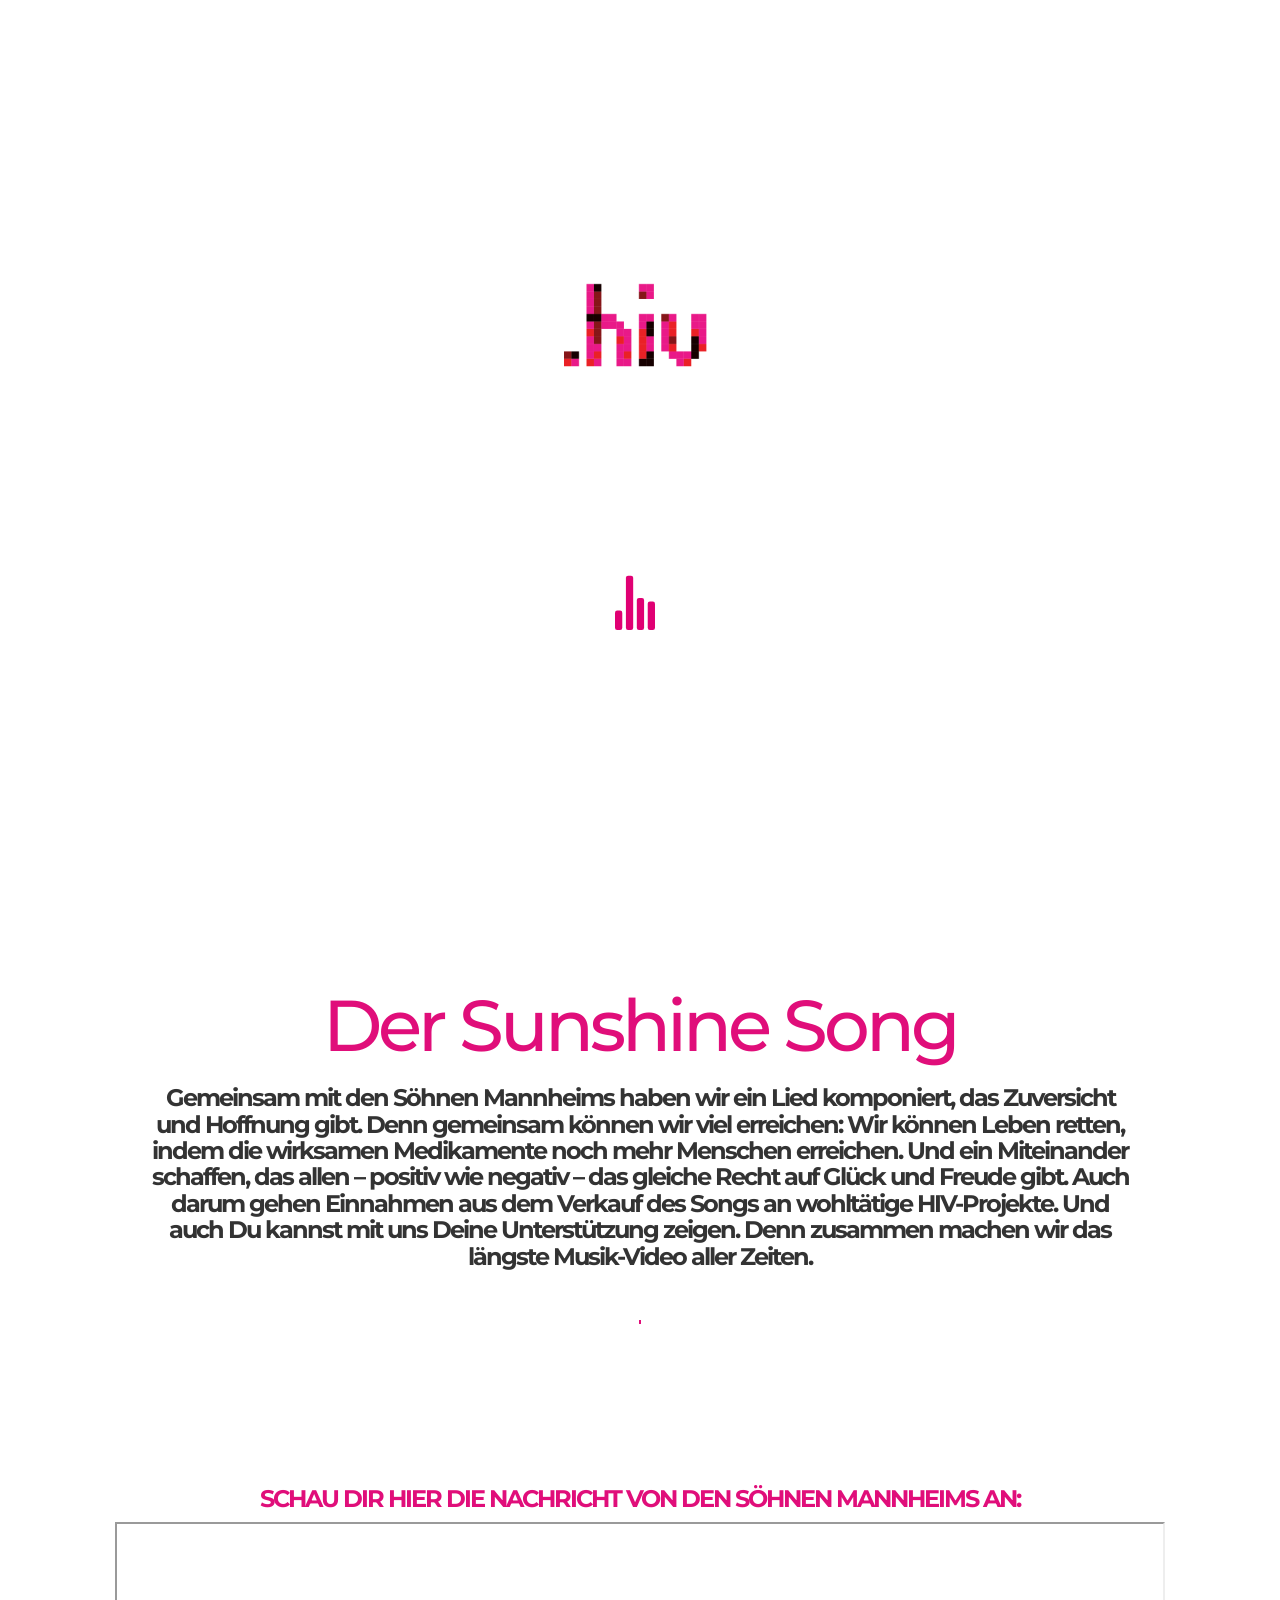
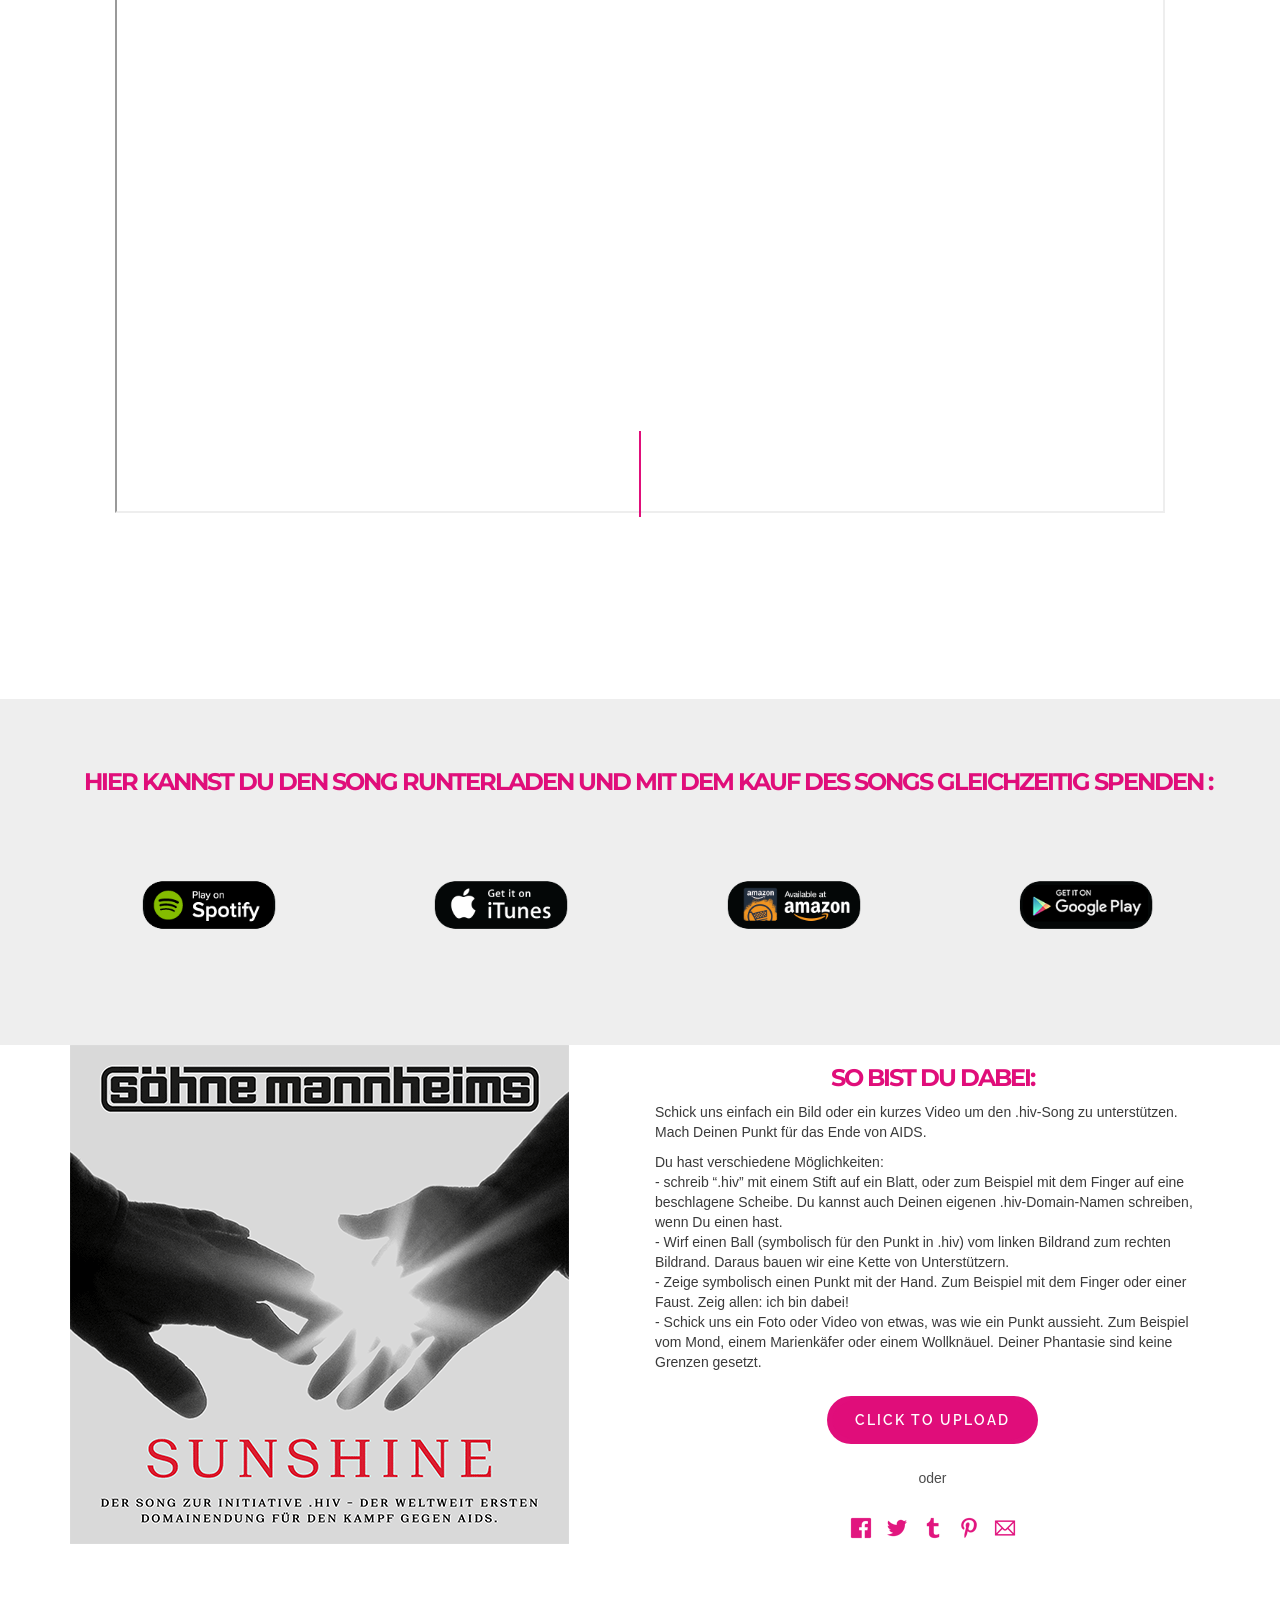
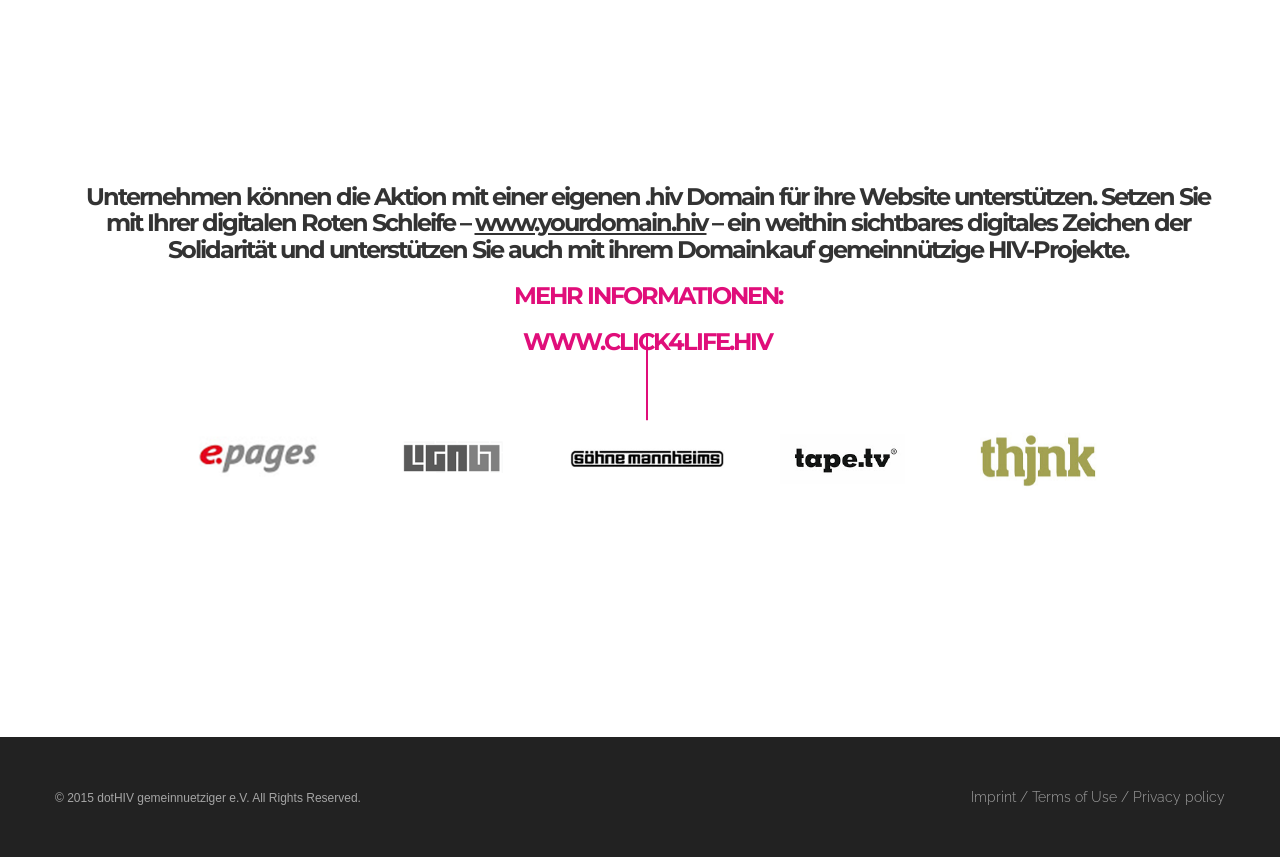
<file: index.html>
<!DOCTYPE html>
<html lang="de">
<head>

    <!--~~~~~~~~~~~~~~~~~~~~~~~~-->
    <!-- .HIV song project -->
    <!-- The longest Music Video of all times – for a good cause.-->
    <!--~~~~~~~~~~~~~~~~~~~~~~~~-->

    <!-- Meta Data -->
    <title>The longest Music Video of all times – for a good cause.</title>
    <meta charset="utf-8"/>
    <meta name="description" content="HIV and AIDS is one of the biggest challenges of our era. Currently, 34 million people are infected with HIV and only half of them have access to treatment. It’s time to change that!"/>
    <meta name="viewport" content="width=device-width, initial-scale=1, minimum-scale=1, maximum-scale=1, user-scalable=no">
    <link rel="apple-touch-icon" sizes="57x57" href="img/favicon/apple-touch-icon-57x57.png">
    <link rel="apple-touch-icon" sizes="60x60" href="img/favicon/apple-touch-icon-60x60.png">
    <link rel="apple-touch-icon" sizes="72x72" href="img/favicon/apple-touch-icon-72x72.png">
    <link rel="apple-touch-icon" sizes="76x76" href="img/favicon/apple-touch-icon-76x76.png">
    <link rel="apple-touch-icon" sizes="114x114" href="img/favicon/apple-touch-icon-114x114.png">
    <link rel="apple-touch-icon" sizes="120x120" href="img/favicon/apple-touch-icon-120x120.png">
    <link rel="apple-touch-icon" sizes="144x144" href="img/favicon/apple-touch-icon-144x144.png">
    <link rel="apple-touch-icon" sizes="152x152" href="img/favicon/apple-touch-icon-152x152.png">
    <link rel="apple-touch-icon" sizes="180x180" href="img/favicon/apple-touch-icon-180x180.png">
    <link rel="icon" type="image/png" href="img/favicon/favicon-32x32.png" sizes="32x32">
    <link rel="icon" type="image/png" href="img/favicon/android-chrome-192x192.png" sizes="192x192">
    <link rel="icon" type="image/png" href="img/favicon/favicon-96x96.png" sizes="96x96">
    <link rel="icon" type="image/png" href="img/favicon/favicon-16x16.png" sizes="16x16">
    <link rel="manifest" href="img/favicon/manifest.json">
    <link rel="shortcut icon" href="img/favicon/favicon.ico">
    <meta name="msapplication-TileColor" content="#000000">
    <meta name="msapplication-TileImage" content="img/favicon/mstile-144x144.png">
    <meta name="msapplication-config" content="img/favicon/browserconfig.xml">
    <meta name="theme-color" content="#000">

    <!-- CSS -->
    <link rel="stylesheet" type="text/css" href="css/bootstrap.min.css">
    <link rel="stylesheet" type="text/css" href="http://fonts.googleapis.com/css?family=Open+Sans:400,300,800%7CMontserrat:700%7COswald:300%7CRaleway:300,900)">
    <link href="style.css" rel="stylesheet" type="text/css">
    <link href="css/responsive.css" rel="stylesheet" type="text/css">

    <!-- HTML5 Shim and Respond.js IE8 support of HTML5 elements and media queries -->
    <!-- WARNING: Respond.js doesn't work if you view the page via file:// -->
    <!--[if lt IE 9]>
    <script src="https://oss.maxcdn.com/html5shiv/3.7.2/html5shiv.min.js"></script>
    <script src="https://oss.maxcdn.com/respond/1.4.2/respond.min.js"></script>
    <![endif]-->
</head>
<body id="bigWrapper" data-spy="scroll" data-target=".navbar-default" data-offset="100">

  <!--preloader-->
  <div class="ip-header">
    <div class="ip-logo">
      <img class="img-responsive preloaderLogo center-block" src="img/logoWhite.png" alt="preloader">
    </div>

    <div class="ip-loader" id="IDID">
      <img src="svg-loaders/audio.svg" width="40" alt="">
    </div>
  </div>
  <!--end preloader-->

  <header>
    <nav class="navbar navbar-default navbar-fixed-top" data-spy="affix" data-offset-top="50">
      <div class="container-fluid">
        <!-- Brand and toggle get grouped for better mobile display -->
        <div class="navbar-header">
          <button type="button" class="navbar-toggle" data-toggle="collapse" data-target="#navbar-collapse">
            <span class="sr-only">Toggle navigation</span>
            <span class="icon-bar"></span>
            <span class="icon-bar"></span>
            <span class="icon-bar"></span>
          </button>
          <a href="http://www.click4life.hiv"><img src="img/logoWhite.png" class="img-responsive center-block navbarLogo" alt=".HIV Logo"></a>
        </div>

        <!-- Collect the nav links, forms, and other content for toggling -->
        <div class="collapse navbar-collapse navbar-right" id="navbar-collapse">
          <ul class="nav navbar-nav">
            <li><a href="index.html">DE</a></li>
            <li><a href="index-en.html">EN</a></li>
          </ul>
        </div>
        <!-- /.navbar-collapse -->
      </div>
      <!-- /.container-fluid -->
    </nav>
  </header>

  <!--/* Intro  */-->

  <section id="intro" class="Background1">
    <canvas id="demo-canvas"></canvas>
    <div class="container VContentWrapperTable">
      <div class="row VContent">
        <div class="col-md-12 text-center">
          <h1 class="WhiteText Glow">Das längste<br>Musik-Video der Welt<br> – für den guten Zweck.</h1>
        </div>
        <div class="col-md-12 text-center">
          <h5 class="WhiteText">HIV und AIDS gehören zu den größten Herausforderungen unseres Zeitalters. Zur Zeit leben 37 Millionen Menschen mit HIV und nur die Hälfte von ihnen hat Zugang zu lebensrettender medizinischer Versorgung. Das soll sich ändern. Mit drei Buchstaben und einem Punkt setzt .hiv als einzige wohltätige Domainendung der Welt ein sichtbares Zeichen für das Ende von AIDS. </h5>
        </div>
      </div>
    </div>
  </section>

  <!--/* END Intro  */-->

<!--/*SUNSHINE SONG SECTION */-->

<section id="SecondIntro" class="PositionRelative">
  <div class="container PaddingVertical0 NegativeMarginSection WhiteIntroBackground">

      <img src="img/connectorline.png" data-stellar-ratio="0.9" data-stellar-vertical-offset="500" class="textSepLogo" alt="Connector line">
      <div class="col-md-12 text-center">
        <div class="PaddingVertical60 PaddingHorizontal60 text-center">
          <h1 class="PinkText" data-scroll-reveal="enter right move 10px over 1s after 0.2s">Der Sunshine Song</h1>
            <h3 class="SimpleText" data-scroll-reveal="enter right move 10px over 1s after 0.4s">
              Gemeinsam mit den Söhnen Mannheims haben wir ein Lied komponiert, das Zuversicht und Hoffnung gibt.
              Denn gemeinsam können wir viel erreichen: Wir können Leben retten, indem die wirksamen Medikamente noch mehr Menschen erreichen.
              Und ein Miteinander schaffen, das allen – positiv wie negativ – das gleiche Recht auf Glück und Freude gibt.
              Auch darum gehen Einnahmen aus dem Verkauf des Songs an wohltätige HIV-Projekte.
              Und auch Du kannst mit uns Deine Unterstützung zeigen. Denn zusammen machen wir das längste Musik-Video aller Zeiten.
            </h3><br>
          </div>
        </div>

    </div>
</section>

<!--/* END  After Intro SEPARATOR */-->

<!--/* VIDEO Section */-->

<section class="PositionRelative">
  <div class="container PaddingVertical0 NegativeMarginSection WhiteIntroBackground">
    <div class="row">
      <img src="img/connectorline.png" data-stellar-ratio="0.9" data-stellar-vertical-offset="500" class="textSepLogo" alt="Connector line">
        <div class="PaddingVertical60 PaddingHorizontal60 text-center">
          <h3 class="PinkText" data-scroll-reveal="enter right move 10px over 1s after 0.2s">Schau Dir hier die Nachricht von den Söhnen Mannheims an:</h3>
          <div class='embed-container'><iframe src='https://www.youtube.com/embed/kCkRvEWA-lo' allowfullscreen></iframe></div>
          <img src="img/connectorline.png" data-stellar-ratio="0.9" data-stellar-vertical-offset="500" class="textSepLogo" alt="Connector line">
        </div>
      </div>
    </div>
</section>

<!--/* END of VIDEO Section */-->

<!--/* DOWNLOADS SECTION */-->

<section id="clients">
  <div class="container PaddingVertical10">
    <div class="row">
      <div class="col-md-12 PositionRelative text-center">
        <h3 class="PinkText">Hier kannst Du den Song runterladen und mit dem Kauf des Songs gleichzeitig spenden : </h3>
      </div>

<!--/* download buttons */-->

      <div class="col-sm-3 col-sm-6 clientLogoWrapper">

        <div class="clientLogo" data-scroll-reveal="enter right move 10px over 1s after 0.6s">
          <a href="https://www.spotify.com" target="_blank"><img src="img/clients/1.png" class="img-responsive center-block" alt="image"></a>
        </div>
      </div>

      <div class="col-sm-3 col-sm-6  clientLogoWrapper">
        <div class="clientLogo" data-scroll-reveal="enter right move 10px over 1s after 0.6s">
          <a href="https://itunes.apple.com/de/album/sunshine-single/id1057645009" target="_blank"><img src="img/clients/2.png" class="img-responsive center-block" alt="image"></a>
        </div>
      </div>

      <div class="col-sm-3 col-sm-6  clientLogoWrapper">
        <div class="clientLogo" data-scroll-reveal="enter right move 10px over 1s after 0.6s">
          <a href="http://www.amazon.de/dp/B018AWD8L2" target="_blank"><img src="img/clients/3.png" class="img-responsive center-block" alt="image"></a>
        </div>
      </div>

      <div class="col-sm-3 col-sm-6  clientLogoWrapper">
        <div class="clientLogo" data-scroll-reveal="enter right move 10px over 1s after 0.6s">
          <a href="https://play.google.com/store/music/album/S%C3%B6hne_Mannheims_Sunshine?id=Bdrqodt3wgbbysn4nkzel2rqa6u" target="_blank"><img src="img/clients/4.png" class="img-responsive center-block" alt="image"></a>
        </div>
      </div>

<!--/* download buttons */-->

    </div>
  </div>
</section>

<!--/* END DOWNLOADS SECTION */-->

<!--/* Join SECTION */-->

<section id="about">
  <div class="container PaddingVertical00">
    <div class="row">
      <div class="col-md-6" >
        <img src="img/Album.gif" class="img-responsive ParallaxImageBorder" alt="Album">
      </div>
      <div data-scroll-reveal="enter right move 10px over 1s after 0.2s" class="col-md-6">
        <h3 class="PinkText text-center">So bist Du dabei:</h3>
        <p class="GreyText"> Schick uns einfach ein Bild oder ein kurzes Video um den .hiv-Song zu unterstützen. Mach Deinen Punkt für das Ende von AIDS.</p>
        <p class="GreyText">
          Du hast verschiedene Möglichkeiten:<br>
          - schreib “.hiv” mit einem Stift auf ein Blatt, oder zum Beispiel mit dem Finger auf eine beschlagene Scheibe. Du kannst auch Deinen eigenen .hiv-Domain-Namen schreiben, wenn Du einen hast.<br>
          - Wirf einen Ball (symbolisch für den Punkt in .hiv) vom linken Bildrand zum rechten Bildrand. Daraus bauen wir eine Kette von Unterstützern.<br>
          - Zeige symbolisch einen Punkt mit der Hand. Zum Beispiel mit dem Finger oder einer Faust. Zeig allen: ich bin dabei!<br>
          - Schick uns ein Foto oder Video von etwas, was wie ein Punkt aussieht. Zum Beispiel vom Mond, einem Marienkäfer oder einem Wollknäuel. Deiner Phantasie sind keine Grenzen gesetzt.
        </p>

        <!--/* Upload button */-->
        <div class="row">
          <div class="col-md-12 text-center">
            <button class="button button--moema button--text-thick button--text-upper button--size-s"
            onclick="return popitup('https://script.google.com/macros/s/AKfycbzdUxcVrcVlCDbXWatrGQu7Umt2GIurN2AT-OxPPGWUg2oIyqU9/exec')"> Click to upload</button>
            <p style="padding-top:10px">oder</p>
            <ul class="share-buttons text-center">
              <li><a href="https://www.facebook.com/sharer/sharer.php?u=http%3A%2F%2Fsunshine.hiv&t=Das%20l%C3%A4ngste%20Musik-Video%20der%20Welt%20%E2%80%93%20f%C3%BCr%20den%20guten%20Zweck." title="Share on Facebook" target="_blank"><img src="img/share_icons/Facebook.png"></a></li>
              <li><a href="https://twitter.com/intent/tweet?source=http%3A%2F%2Fsunshine.hiv&text=Das%20l%C3%A4ngste%20Musik-Video%20der%20Welt%20%E2%80%93%20f%C3%BCr%20den%20guten%20Zweck.:%20http%3A%2F%2Fsunshine.hiv" target="_blank" title="Tweet"><img src="img/share_icons/Twitter.png"></a></li>
              <li><a href="http://www.tumblr.com/share?v=3&u=http%3A%2F%2Fsunshine.hiv&t=Das%20l%C3%A4ngste%20Musik-Video%20der%20Welt%20%E2%80%93%20f%C3%BCr%20den%20guten%20Zweck.&s=" target="_blank" title="Post to Tumblr"><img src="img/share_icons/Tumblr.png"></a></li>
              <li><a href="http://pinterest.com/pin/create/button/?url=http%3A%2F%2Fsunshine.hiv&description=HIV%20UND%20AIDS%20GEH%C3%96REN%20ZU%20DEN%20GR%C3%96SSTEN%20HERAUSFORDERUNGEN%20UNSERES%20ZEITALTERS.%20ZUR%20ZEIT%20LEBEN%2037%20MILLIONEN%20MENSCHEN%20MIT%20HIV%20UND%20NUR%20DIE%20H%C3%84LFTE%20VON%20IHNEN%20HAT%20ZUGANG%20ZU%20LEBENSRETTENDER%20MEDIZINISCHER%20VERSORGUNG.%20DAS%20SOLL%20SICH%20%C3%84NDERN.%20MIT%20DREI%20BUCHSTABEN%20UND%20EINEM%20PUNKT%20SETZT%20.HIV%20ALS%20EINZIGE%20WOHLT%C3%84TIGE%20DOMAINENDUNG%20DER%20WELT%20EIN%20SICHTBARES%20ZEICHEN%20F%C3%9CR%20DAS%20ENDE%20VON%20AIDS." target="_blank" title="Pin it"><img src="img/share_icons/Pinterest.png"></a></li>
              <li><a href="mailto:?subject=Das%20l%C3%A4ngste%20Musik-Video%20der%20Welt%20%E2%80%93%20f%C3%BCr%20den%20guten%20Zweck.&body=HIV%20UND%20AIDS%20GEH%C3%96REN%20ZU%20DEN%20GR%C3%96SSTEN%20HERAUSFORDERUNGEN%20UNSERES%20ZEITALTERS.%20ZUR%20ZEIT%20LEBEN%2037%20MILLIONEN%20MENSCHEN%20MIT%20HIV%20UND%20NUR%20DIE%20H%C3%84LFTE%20VON%20IHNEN%20HAT%20ZUGANG%20ZU%20LEBENSRETTENDER%20MEDIZINISCHER%20VERSORGUNG.%20DAS%20SOLL%20SICH%20%C3%84NDERN.%20MIT%20DREI%20BUCHSTABEN%20UND%20EINEM%20PUNKT%20SETZT%20.HIV%20ALS%20EINZIGE%20WOHLT%C3%84TIGE%20DOMAINENDUNG%20DER%20WELT%20EIN%20SICHTBARES%20ZEICHEN%20F%C3%9CR%20DAS%20ENDE%20VON%20AIDS.:%20http%3A%2F%2Fsunshine.hiv" target="_blank" title="Email"><img src="img/share_icons/Email.png"></a></li>
            </ul>
          </div>
        </div>

        <!--/* END Upload button */-->
      </div>
    </div>
  </div>
</section>

<!--/* END Join SECTION */-->

<!--/* Partner SECTION */-->

<section id="partners">
  <img src="img/connectorline.png" data-stellar-ratio="0.9" data-stellar-vertical-offset="500" class="textSepLogo" alt="Connector line">
  <div class="container PaddingVertical60">
    <div class="row">
      <div class="col-md-12 PositionRelative text-center">
        <h3 class="SimpleText"> Unternehmen können die Aktion mit einer eigenen .hiv Domain für ihre Website unterstützen. Setzen Sie mit Ihrer digitalen Roten Schleife – <u>www.yourdomain.hiv</u> – ein weithin sichtbares digitales Zeichen der Solidarität und unterstützen Sie auch mit ihrem Domainkauf gemeinnützige HIV-Projekte.</h3>
        <h3 class="PinkText">Mehr Informationen: </h3>
        <h3 class="PinkText"><a href="http://www.click4life.hiv" target="_blank">www.click4life.hiv</a></h3>
      </div>

<!--/* partner logos */-->

      <div class="col-md-2 col-md-offset-1 clientLogoWrapper">
        <div class="clientLogo" data-scroll-reveal="enter right move 10px over 1s after 0.6s">
            <a href="http://www.epages.com/de/" target="_blank"><img src="img/clients/partner1.png" class="img-responsive center-block" alt="image"></a>
        </div>
      </div>

      <div class="col-md-2 clientLogoWrapper">
        <div class="clientLogo" data-scroll-reveal="enter right move 10px over 1s after 0.6s">
          <a href="http://www.liga01.de/" target="_blank"><img src="img/clients/partner2.png" class="img-responsive center-block" alt="image"></a>
        </div>
      </div>

      <div class="col-md-2 clientLogoWrapper">
        <div class="clientLogo" data-scroll-reveal="enter right move 10px over 1s after 0.6s">
          <a href="http://www.soehne-mannheims.de/" target="_blank"><img src="img/clients/partner3.png" class="img-responsive center-block" alt="image"></a>
        </div>
      </div>

      <div class="col-md-2 clientLogoWrapper">
        <div class="clientLogo" data-scroll-reveal="enter right move 10px over 1s after 0.6s">
          <a href="https://www.tape.tv/" target="_blank"><img src="img/clients/partner4.png" class="img-responsive center-block" alt="image"></a>
        </div>
      </div>

      <div class="col-md-2 clientLogoWrapper">
        <div class="clientLogo" data-scroll-reveal="enter right move 10px over 1s after 0.6s">
          <a href="http://www.thjnk.de/" target="_blank"><img src="img/clients/partner5.png" class="img-responsive center-block" alt="image"></a>
        </div>
      </div>

<!--/* end partner logos */-->

    </div>
  </div>
  <img src="img/connectorline.png" data-stellar-ratio="0.9" data-stellar-vertical-offset="500" class="textSepLogo" alt="Connector line">
</section>

<!--/* END Partner SECTION */-->

<!--/*FOOTER SECTION */-->

<section id="footer" class="light">
  <div class="bottomLine">
    <div class="container">
      <div class="row">
        <div class="col-md-6 centered-sm">
          <p class="copyright no-margin-bottom">© 2015 dotHIV gemeinnuetziger e.V. All Rights Reserved.</p>
        </div>
        <div class="col-md-6 text-right centered-sm SoftGreyText">
          <a href="index-de-data-protection.html" target="_blank" class="WhiteText">Imprint / Terms of Use / Privacy policy</a>
        </div>
      </div>
    </div>
  </div>
</section>

<!--/* END FOOTER SECTION */-->

<!--/* SCRIPTS */-->
<script data-cfasync="false" src="js/scripts.min.js"></script>
<script data-cfasync="false" src="js/custom.js"></script>
<script data-cfasync="false" src="js/OscarBackgroundEffect.js"></script>
<script>
function popitup(url) {
  newwindow=window.open(url,'name','height=800,width=800');
  if (window.focus) {newwindow.focus()}
  return false;}
</script>
<!--/* end SCRIPTS */-->
</body>
</html>
</file>
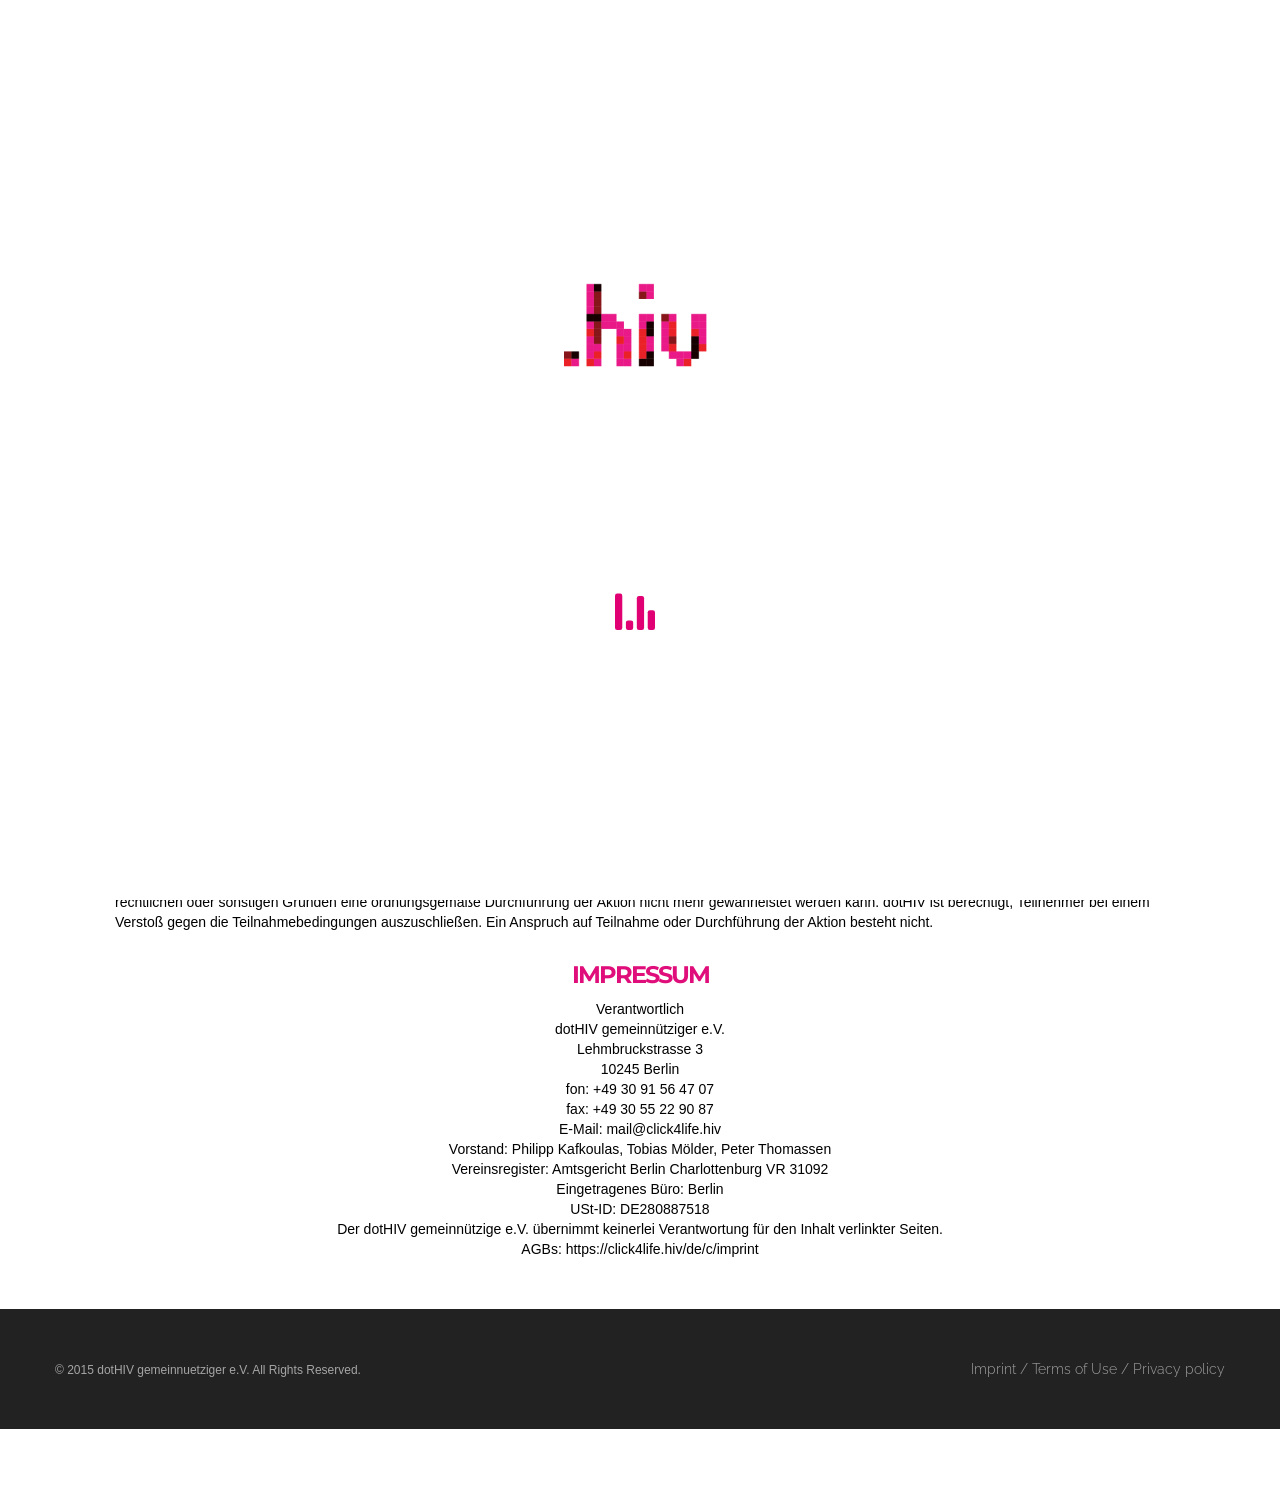
<file: index-de-data-protection.html>
<!DOCTYPE html>
<html lang="de">
<head>

    <!--~~~~~~~~~~~~~~~~~~~~~~~~-->
    <!-- .HIV song project -->
    <!-- The longest Music Video of all times – for a good cause.-->
    <!--~~~~~~~~~~~~~~~~~~~~~~~~-->

    <!-- Meta Data -->
    <title>Conditions of Participation</title>
    <meta charset="utf-8"/>
    <meta name="description" content="HIV and AIDS is one of the biggest challenges of our era. Currently, 34 million people are infected with HIV and only half of them have access to treatment. It’s time to change that!"/>
    <meta name="viewport" content="width=device-width, initial-scale=1, minimum-scale=1, maximum-scale=1, user-scalable=no">
    <link rel="apple-touch-icon" sizes="57x57" href="img/favicon/apple-touch-icon-57x57.png">
    <link rel="apple-touch-icon" sizes="60x60" href="img/favicon/apple-touch-icon-60x60.png">
    <link rel="apple-touch-icon" sizes="72x72" href="img/favicon/apple-touch-icon-72x72.png">
    <link rel="apple-touch-icon" sizes="76x76" href="img/favicon/apple-touch-icon-76x76.png">
    <link rel="apple-touch-icon" sizes="114x114" href="img/favicon/apple-touch-icon-114x114.png">
    <link rel="apple-touch-icon" sizes="120x120" href="img/favicon/apple-touch-icon-120x120.png">
    <link rel="apple-touch-icon" sizes="144x144" href="img/favicon/apple-touch-icon-144x144.png">
    <link rel="apple-touch-icon" sizes="152x152" href="img/favicon/apple-touch-icon-152x152.png">
    <link rel="apple-touch-icon" sizes="180x180" href="img/favicon/apple-touch-icon-180x180.png">
    <link rel="icon" type="image/png" href="img/favicon/favicon-32x32.png" sizes="32x32">
    <link rel="icon" type="image/png" href="img/favicon/android-chrome-192x192.png" sizes="192x192">
    <link rel="icon" type="image/png" href="img/favicon/favicon-96x96.png" sizes="96x96">
    <link rel="icon" type="image/png" href="img/favicon/favicon-16x16.png" sizes="16x16">
    <link rel="manifest" href="img/favicon/manifest.json">
    <link rel="shortcut icon" href="img/favicon/favicon.ico">
    <meta name="msapplication-TileColor" content="#000000">
    <meta name="msapplication-TileImage" content="img/favicon/mstile-144x144.png">
    <meta name="msapplication-config" content="img/favicon/browserconfig.xml">
    <meta name="theme-color" content="#000">

    <!-- CSS -->
    <link rel="stylesheet" type="text/css" href="css/bootstrap.min.css">
    <link rel="stylesheet" type="text/css" href="http://fonts.googleapis.com/css?family=Open+Sans:400,300,800%7CMontserrat:700%7COswald:300%7CRaleway:300,900)">
    <link href="style.css" rel="stylesheet" type="text/css">
    <link href="css/responsive.css" rel="stylesheet" type="text/css">

    <!-- HTML5 Shim and Respond.js IE8 support of HTML5 elements and media queries -->
    <!-- WARNING: Respond.js doesn't work if you view the page via file:// -->
    <!--[if lt IE 9]>
    <script src="https://oss.maxcdn.com/html5shiv/3.7.2/html5shiv.min.js"></script>
    <script src="https://oss.maxcdn.com/respond/1.4.2/respond.min.js"></script>
    <![endif]-->
</head>

<body id="bigWrapper" data-spy="scroll" data-target=".navbar-default" data-offset="100">

  <!--preloader-->

  <div class="ip-header">
    <div class="ip-logo">
      <img class="img-responsive preloaderLogo center-block" src="img/logoWhite.png" alt="preloader">
    </div>

    <div class="ip-loader" id="IDID">
      <img src="svg-loaders/audio.svg" width="40" alt="">
    </div>
  </div>

  <!--end preloader-->

<!--/* After Intro SEPARATOR */-->

<section id="SecondIntro" class="PositionRelative">
  <div class="container PaddingVertical0 NegativeMarginSection WhiteIntroBackground">
    <div class="row">
      <img src="img/connectorline.png" data-stellar-ratio="0.9" data-stellar-vertical-offset="500" class="textSepLogo" alt="Connector line">
        <div class="PaddingVertical60 PaddingHorizontal60 text-center">
          <h3 class="PinkText" data-scroll-reveal="enter right move 10px over 1s after 0.2s">Teilnahmebedingungen</h3>
        </div>
        <div class="PaddingVertical00 PaddingHorizontal60">
          <p class="BlackText" data-scroll-reveal="enter right move 10px over 1s after 0.4s">Der .hiv-Auftritt unter www.sunshine.hiv ist ein unentgeltlicher Internet-Informations-Service des Vereins dotHIV gemeinnütziger e.V. (Im folgenden “dotHIV" genannt), Lehmbruckstrasse 3, 10245 Berlin. Die Teilnahmebedingungen gelten für alle Nutzer.</p>
          <p class="BlackText" data-scroll-reveal="enter right move 10px over 1s after 0.4s">Das Mindestalter für die Teilnahme an der Aktion ist 18 Jahre. Teilnahmeberechtigt sind, vorbehaltlich rechtlicher Bestimmungen, alle natürlichen Personen, die in Deutschland wohnen. Eine Teilnahme ist möglich ab dem 01.12.2015. Teilnahmeschluss ist der 30.11.2016 („Aktionszeitraum“).</p>
          <p class="BlackText" data-scroll-reveal="enter right move 10px over 1s after 0.4s">Für die Teilnahme muss der Teilnehmer im Aktionszeitraum ein Video oder Foto, das sich inhaltlich auf die Sunshine Kampagne bezieht, auf der Aktions-Website hochladen. Der Inhalt des Videos sollte folgenden Kriterien entsprechen:</p>
          <p class="BlackText" data-scroll-reveal="enter right move 10px over 1s after 0.4s">Schreiben der eigenen .hiv Domain.<br>• Werfen eines Balles, der aus der linken Seite des Bildrahmens kommt, in die rechte Seite des Bildrahmens.<br>• Das zeigen eines Punktes mit der Hand (als Fingerzeig oder als Faust, zum Beispiel).<br>• Ein frei gewähltes Element, das wie ein Punkt aussieht.<br>(weitere Erklärungen und Beispiele sind auf der Aktions-Website).</p>
          <p class="BlackText" data-scroll-reveal="enter right move 10px over 1s after 0.4s">Jeder Teilnehmer kann mehrere Videos oder Bilder einreichen. Jede Form automatisierter Teilnahme oder andere Automatismen zur Teilnahme führt zum Ausschluss von der Aktion. Bei jeder Form automatisierter Teilnahme behält sich dotHIV rechtliche Schritte gegen den Teilnehmer und den die Eintragung Verursachenden vor.</p>
          <p class="BlackText" data-scroll-reveal="enter right move 10px over 1s after 0.4s">Der Teilnehmer willigt ein, dass seine Videos und/oder Bilder von dotHIV für die Zwecke des Musik-Videos und/oder der Promotion dieser Kampagne verwendet und veröffentlicht werden. Der Teilnehmer gewährt dotHIV daran daher unwiderruflich und unentgeltlich ein einfaches, zeitlich, örtlich und inhaltlich unbeschränktes Recht zur Nutzung, einschließlich des Rechts zur Bearbeitung und zur Erteilung von Unterlizenzen, in jedweder Form, insbesondere auch im Internet. Der Teilnehmer verzichtet auf das Recht zur Urheberbezeichnung. Der Teilnehmer willigt jedoch ein, dass sein Name und/oder Usernamen im Zusammenhang mit dem Musikvideo veröffentlicht werden dürfen.</p>
          <p class="BlackText" data-scroll-reveal="enter right move 10px over 1s after 0.4s">Alle personenbezogenen Daten der Teilnehmer werden nach Beendigung der Aktion gelöscht. Die dabei gespeicherten Daten, soweit sie nicht öffentlich einsehbar sind, werden nur an mit der Aktion betraute Dritte weitergegeben und ausschließlich zum Zweck der Durchführung der Aktion genutzt.</p>
          <p class="BlackText" data-scroll-reveal="enter right move 10px over 1s after 0.4s">Das Video oder Foto muss in inhaltlichem Bezug zur Aktion stehen, darf keine dritten Personen erkennbar abbilden, darf nicht sittenwidrig oder strafrechtlich relevant sein oder in sonstiger Weise gegen geltendes Recht sowie gegen Schutzrechte oder Persönlichkeitsrechte Dritter verstoßen.</p>
          <p class="BlackText" data-scroll-reveal="enter right move 10px over 1s after 0.4s">Der Teilnehmer bestätigt, dass das hochgeladene Foto nebst Beschreibung frei von Urheberrechten, Leistungsschutzrechten oder sonstigen Rechten Dritter ist. Der Teilnehmer stellt dotHIV von allen Ansprüchen Dritter wegen der Verletzung ihrer Rechte frei.</p>
          <p class="BlackText" data-scroll-reveal="enter right move 10px over 1s after 0.4s">Soweit Dritte berechtigt geltend machen, dass durch die Einsendung deren Rechte verletzt werden oder dass diese in sonstiger Weise rechtswidrig ist, stellt der Teilnehmer dotHIV insbesondere auch von ihren damit im Zusammenhang stehenden notwendigen Rechtsverteidigungskosten frei. Dem Teilnehmer wird insoweit geraten, das übermittelte Video oder Foto selbst erstellt zu haben und darauf zu achten, dass keine Persönlichkeitsrechte verletzt werden.</p>
          <p class="BlackText" data-scroll-reveal="enter right move 10px over 1s after 0.4s">Mit der Einsendung eines Videos oder Bildes and dotHIV, erklärt sich der Teilnehmer mit den Teilnahmebedingungen, den allgemeinen Geschäftsbedingungen und den Datenschutzhinweisen einverstanden. Für die Aktion gelten ergänzend die allgemeinen Nutzungsbedingungen. </p>
          <p class="BlackText" data-scroll-reveal="enter right move 10px over 1s after 0.4s">dotHIV behält sich vor, diese Teilnahmebedingungen ohne Vorankündigung zu ändern oder die Aktion ohne Angabe von Gründen abzubrechen, wenn aus technischen, rechtlichen oder sonstigen Gründen eine ordnungsgemäße Durchführung der Aktion nicht mehr gewährleistet werden kann. dotHIV ist berechtigt, Teilnehmer bei einem Verstoß gegen die Teilnahmebedingungen auszuschließen. Ein Anspruch auf Teilnahme oder Durchführung der Aktion besteht nicht.

            <div class="row">
              <div class="PaddingVertical00 PaddingHorizontal60 text-center">
                <h3 class="PinkText" data-scroll-reveal="enter right move 10px over 1s after 0.2s">Impressum</h3>
              </div>
              <div class="PaddingVertical00 PaddingHorizontal60 text-center">
                <p class="BlackText" data-scroll-reveal="enter right move 10px over 1s after 0.4s">Verantwortlich<br>dotHIV gemeinnütziger e.V.<br>Lehmbruckstrasse 3<br>10245 Berlin<br>fon: +49 30 91 56 47 07<br>fax: +49 30 55 22 90 87<br>E-Mail: mail@click4life.hiv<br>Vorstand: Philipp Kafkoulas, Tobias Mölder, Peter Thomassen<br>Vereinsregister: Amtsgericht Berlin Charlottenburg VR 31092<br>Eingetragenes Büro: Berlin<br>USt-ID: DE280887518<br>Der dotHIV gemeinnützige e.V. übernimmt keinerlei Verantwortung für den Inhalt verlinkter Seiten.<br>AGBs: <a href="https://click4life.hiv/de/c/imprint">https://click4life.hiv/de/c/imprint</a></p>
              </div>
            </div>
          </div>
        </div>
      </div>
</section>

<!--/* END  After Intro SEPARATOR */-->

<section id="footer" class="light">
  <div class="bottomLine">
    <div class="container">
      <div class="row">
        <div class="col-md-6 centered-sm">
          <p class="copyright no-margin-bottom">© 2015 dotHIV gemeinnuetziger e.V. All Rights Reserved.</p>
        </div>
        <div class="col-md-6 text-right centered-sm SoftGreyText">
          <a href="http://sunshine.hiv/index-en-data-protection" target="_blank" class="WhiteText">Imprint / Terms of Use / Privacy policy</a>
        </div>
      </div>
    </div>
  </div>
</section>
<script type="text/javascript" src="js/scripts.min.js"></script>
<script src="js/custom.js"></script>
</body>
</html>
</file>
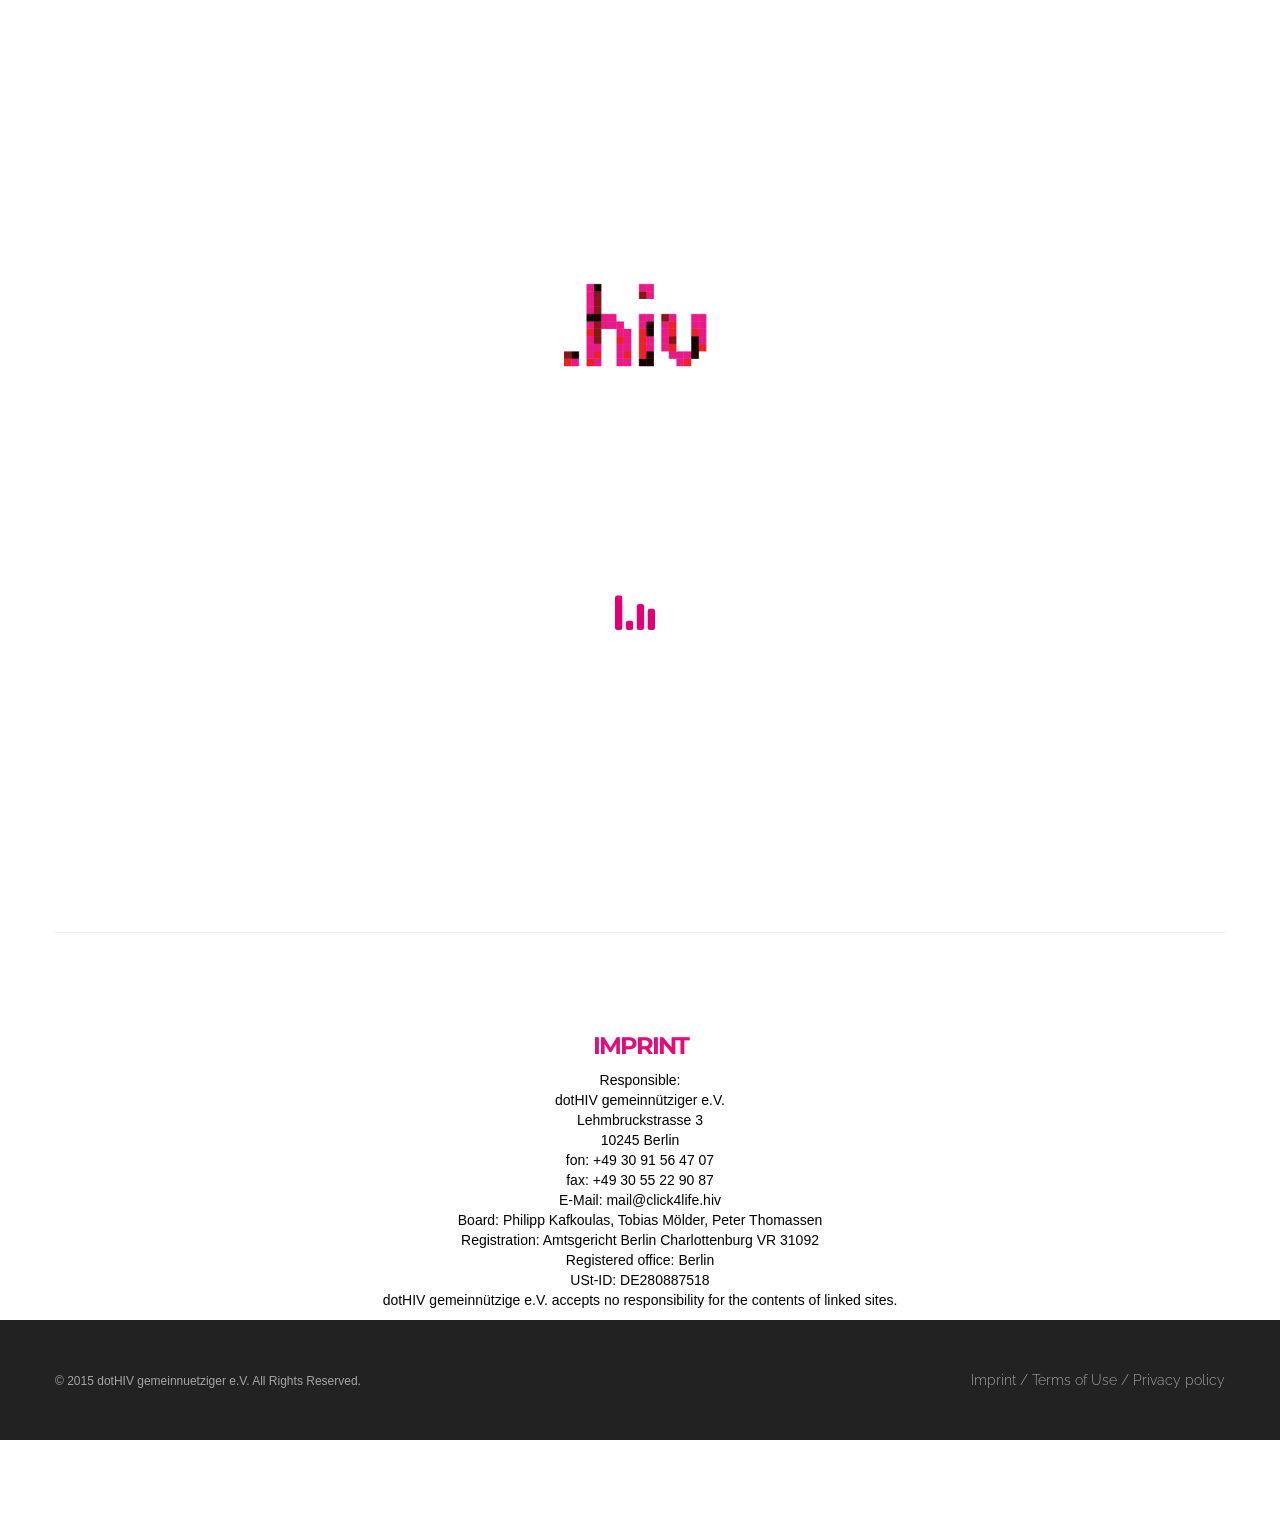
<file: index-en-data-protection.html>
<!DOCTYPE html>
<html lang="en">
<head>

    <!--~~~~~~~~~~~~~~~~~~~~~~~~-->
    <!-- .HIV song project -->
    <!-- The longest Music Video of all times – for a good cause.-->
    <!--~~~~~~~~~~~~~~~~~~~~~~~~-->

    <!-- Meta Data -->
    <title>Conditions of Participation</title>
    <meta charset="utf-8"/>
    <meta name="description" content="HIV and AIDS is one of the biggest challenges of our era. Currently, 34 million people are infected with HIV and only half of them have access to treatment. It’s time to change that!"/>
    <meta name="viewport" content="width=device-width, initial-scale=1, minimum-scale=1, maximum-scale=1, user-scalable=no">
    <link rel="apple-touch-icon" sizes="57x57" href="img/favicon/apple-touch-icon-57x57.png">
    <link rel="apple-touch-icon" sizes="60x60" href="img/favicon/apple-touch-icon-60x60.png">
    <link rel="apple-touch-icon" sizes="72x72" href="img/favicon/apple-touch-icon-72x72.png">
    <link rel="apple-touch-icon" sizes="76x76" href="img/favicon/apple-touch-icon-76x76.png">
    <link rel="apple-touch-icon" sizes="114x114" href="img/favicon/apple-touch-icon-114x114.png">
    <link rel="apple-touch-icon" sizes="120x120" href="img/favicon/apple-touch-icon-120x120.png">
    <link rel="apple-touch-icon" sizes="144x144" href="img/favicon/apple-touch-icon-144x144.png">
    <link rel="apple-touch-icon" sizes="152x152" href="img/favicon/apple-touch-icon-152x152.png">
    <link rel="apple-touch-icon" sizes="180x180" href="img/favicon/apple-touch-icon-180x180.png">
    <link rel="icon" type="image/png" href="img/favicon/favicon-32x32.png" sizes="32x32">
    <link rel="icon" type="image/png" href="img/favicon/android-chrome-192x192.png" sizes="192x192">
    <link rel="icon" type="image/png" href="img/favicon/favicon-96x96.png" sizes="96x96">
    <link rel="icon" type="image/png" href="img/favicon/favicon-16x16.png" sizes="16x16">
    <link rel="manifest" href="img/favicon/manifest.json">
    <link rel="shortcut icon" href="img/favicon/favicon.ico">
    <meta name="msapplication-TileColor" content="#000000">
    <meta name="msapplication-TileImage" content="img/favicon/mstile-144x144.png">
    <meta name="msapplication-config" content="img/favicon/browserconfig.xml">
    <meta name="theme-color" content="#000">

    <!-- CSS -->
    <link rel="stylesheet" type="text/css" href="css/bootstrap.min.css">
    <link rel="stylesheet" type="text/css" href="http://fonts.googleapis.com/css?family=Open+Sans:400,300,800%7CMontserrat:700%7COswald:300%7CRaleway:300,900)">
    <link href="style.css" rel="stylesheet" type="text/css">
    <link href="css/responsive.css" rel="stylesheet" type="text/css">

    <!-- HTML5 Shim and Respond.js IE8 support of HTML5 elements and media queries -->
    <!-- WARNING: Respond.js doesn't work if you view the page via file:// -->
    <!--[if lt IE 9]>
    <script src="https://oss.maxcdn.com/html5shiv/3.7.2/html5shiv.min.js"></script>
    <script src="https://oss.maxcdn.com/respond/1.4.2/respond.min.js"></script>
    <![endif]-->
</head>

<body id="bigWrapper" data-spy="scroll" data-target=".navbar-default" data-offset="100">

  <!--preloader-->

  <div class="ip-header">
    <div class="ip-logo">
      <img class="img-responsive preloaderLogo center-block" src="img/logoWhite.png" alt="preloader">
    </div>

    <div class="ip-loader" id="IDID">
      <img src="svg-loaders/audio.svg" width="40" alt="">
    </div>
  </div>

  <!--end preloader-->

<!--/* After Intro SEPARATOR */-->
<section id="SecondIntro" class="PositionRelative">
  <div class="container PaddingVertical0 NegativeMarginSection WhiteIntroBackground">
    <div class="row">
      <img src="img/connectorline.png" data-stellar-ratio="0.9" data-stellar-vertical-offset="500" class="textSepLogo" alt="Connector line">
      <div class="PaddingVertical60 PaddingHorizontal60 text-center"><h3 class="PinkText" data-scroll-reveal="enter right move 10px over 1s after 0.2s">Conditions of Participation</h3>
      </div>

      <div class="PaddingVertical00 PaddingHorizontal60"><p class="BlackText" data-scroll-reveal="enter right move 10px over 1s after 0.4s">The .hiv-Website at www.sunshine.hiv is a free Internet-Information-Service of the association dotHIV gemeinnütziger e.V. (in the following “dotHIV”), Lehmbruckstrasse 3, 10245 Berlin. The conditions of participation are valid for all users.</p>
        <p class="BlackText" data-scroll-reveal="enter right move 10px over 1s after 0.4s">The minimum age for participation is 18 years. Eligible for participation are, subject to any legal obligations, all natural persons living in Germany. A participation is possible after December 1st, 2015 and ends November 30th, 2016 (participation period).</p>
        <p class="BlackText" data-scroll-reveal="enter right move 10px over 1s after 0.4s">For participation the user must upload a video on the website during the participation period  with relevant content for the campaign. The video’s content should be one of the following:</p>
        <p class="BlackText" data-scroll-reveal="enter right move 10px over 1s after 0.4s">• Writing of the users’ own .hiv Domain. The written domain must actually exist.<br>• Throwing of a ball from the left frame of the video to the right frame of the video.<br>• The showing of a dot with the hand (with the finger or fist, for example).<br>• A freely chosen element, that looks like a dot. (additional explanations are available on the website).</p>
        <p class="BlackText" data-scroll-reveal="enter right move 10px over 1s after 0.4s">Each participant can submit multiple videos. Any form of automated participation or other automated processes to participate lead to exclusion from the campaign. In any case of automated participation dotHIV reserves the right to introduce legal steps against the participant and the responsible person.</p>
        <p class="BlackText" data-scroll-reveal="enter right move 10px over 1s after 0.4s">The participant agrees that the submitted videos and images are published by dotHIV for the purpose of creating a music video and/or for promotion of the campaign. The participant therefore irrevocably and gratuitously grants dotHIV the the temporally and geographically unlimited, non-exclusive right to use the material, including the right to change the material and provide sub-licences in any form, specifically on the internet. The participant waives the right to be identified as the author. The participant, however, agrees that his or her name and/or user name may be published in connection with the music-video.</p>
        <p class="BlackText" data-scroll-reveal="enter right move 10px over 1s after 0.4s">All user’s personal data will be deleted once the campaign has ended. All saved data that is not published publicly will only be shared with persons involved in the campaign and only be used to conduct the campaign.</p>
        <p class="BlackText" data-scroll-reveal="enter right move 10px over 1s after 0.4s">The video or image submitted must be relevant to the campaign, must not show third parties, must not be illegal or immoral, must not infringe on the rights of others, including proprietary and copyrights and must not be in conflict with public law and civil codes.</p>
        <p class="BlackText" data-scroll-reveal="enter right move 10px over 1s after 0.4s">The participant confirms that the uploaded video or image and description is free of copyrights and related rights of third parties. The participant releases dotHIV of all claims made by third parties against possible violations against their rights.</p>
        <p class="BlackText" data-scroll-reveal="enter right move 10px over 1s after 0.4s">Should third parties legitimately claim, that by submission of material their rights have been violated or that the submission is otherwise illegal, the participant releases dotHIV of any legal defense costs. It is therefore highly recommended that the participant has produced the submitted material him- or herself and to pay close attention to not violate any personality rights with the submission of material. By submitting a video and/or image to dotHIV, the participant agrees to the conditions of participation, the general terms of use and data protection rules.</p>
        <p class="BlackText" data-scroll-reveal="enter right move 10px over 1s after 0.4s">dotHIV reserves the right to change the conditions of participation without prior announcement or terminate the campaign without giving any reason, when for technical, legal or other reasons the proper conduct of the campaign cannot be guaranteed. dotHIV is entitled to exclude participants from the campaign in case of violation against the conditions of participation. A claim to participation or implementation of the campaign does not exist.</p>
        <p class="BlackText" data-scroll-reveal="enter right move 10px over 1s after 0.4s">Data protection rules are available here: <a href="https://click4life.hiv/en/c/imprint">https://click4life.hiv/en/c/imprint</a>Terms of use: <a href="https://click4life.hiv/en/c/imprint">https://click4life.hiv/en/c/imprint</a></p>
      </div>
      <hr>
    </div>
  </div>

<div class="row">
  <div class="PaddingVertical00 PaddingHorizontal60 text-center">
    <h3 class="PinkText" data-scroll-reveal="enter right move 10px over 1s after 0.2s"> Imprint</h3>
  </div>
  <div class="PaddingVertical00 PaddingHorizontal60 text-center">
    <p class="BlackText" data-scroll-reveal="enter right move 10px over 1s after 0.4s">Responsible:<br>dotHIV gemeinnütziger e.V.<br>Lehmbruckstrasse 3<br>10245 Berlin<br>fon: +49 30 91 56 47 07<br>fax: +49 30 55 22 90 87<br>E-Mail: mail@click4life.hiv<br>Board: Philipp Kafkoulas, Tobias Mölder, Peter Thomassen<br>Registration: Amtsgericht Berlin Charlottenburg VR 31092<br> Registered office: Berlin<br>USt-ID: DE280887518<br>dotHIV gemeinnützige e.V. accepts no responsibility for the contents of linked sites.</p>
  </div>
</div>
</section>

<!--/* END  After Intro SEPARATOR */-->

<section id="footer" class="light">
  <div class="bottomLine">
    <div class="container">
      <div class="row">
        <div class="col-md-6 centered-sm">
          <p class="copyright no-margin-bottom">© 2015 dotHIV gemeinnuetziger e.V. All Rights Reserved.</p>
        </div>
        <div class="col-md-6 text-right centered-sm SoftGreyText">
          <a href="http://sunshine.hiv/index-en-data-protection" target="_blank" class="WhiteText">Imprint / Terms of Use / Privacy policy</a>
        </div>
      </div>
    </div>
  </div>
</section>


<script type="text/javascript" src="js/scripts.min.js"></script>
<script src="js/custom.js"></script>
</body>
</html>
</file>
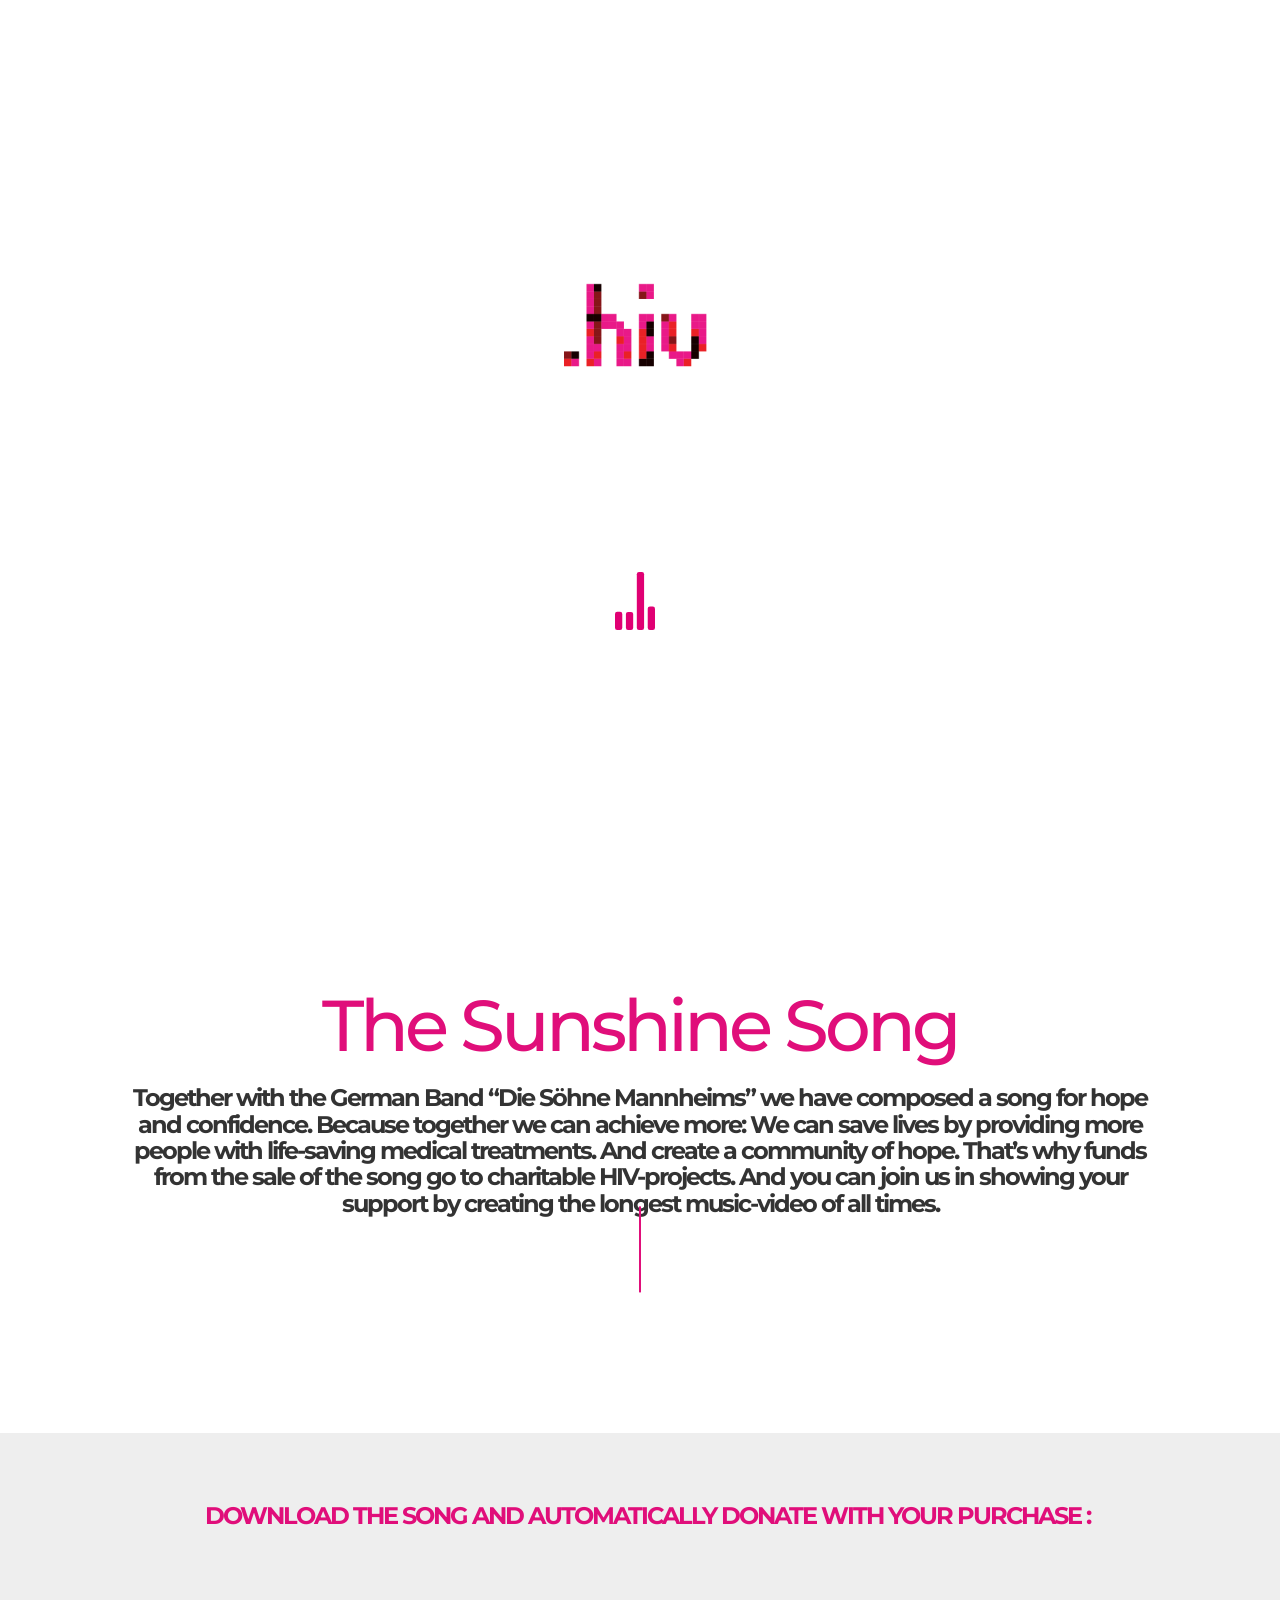
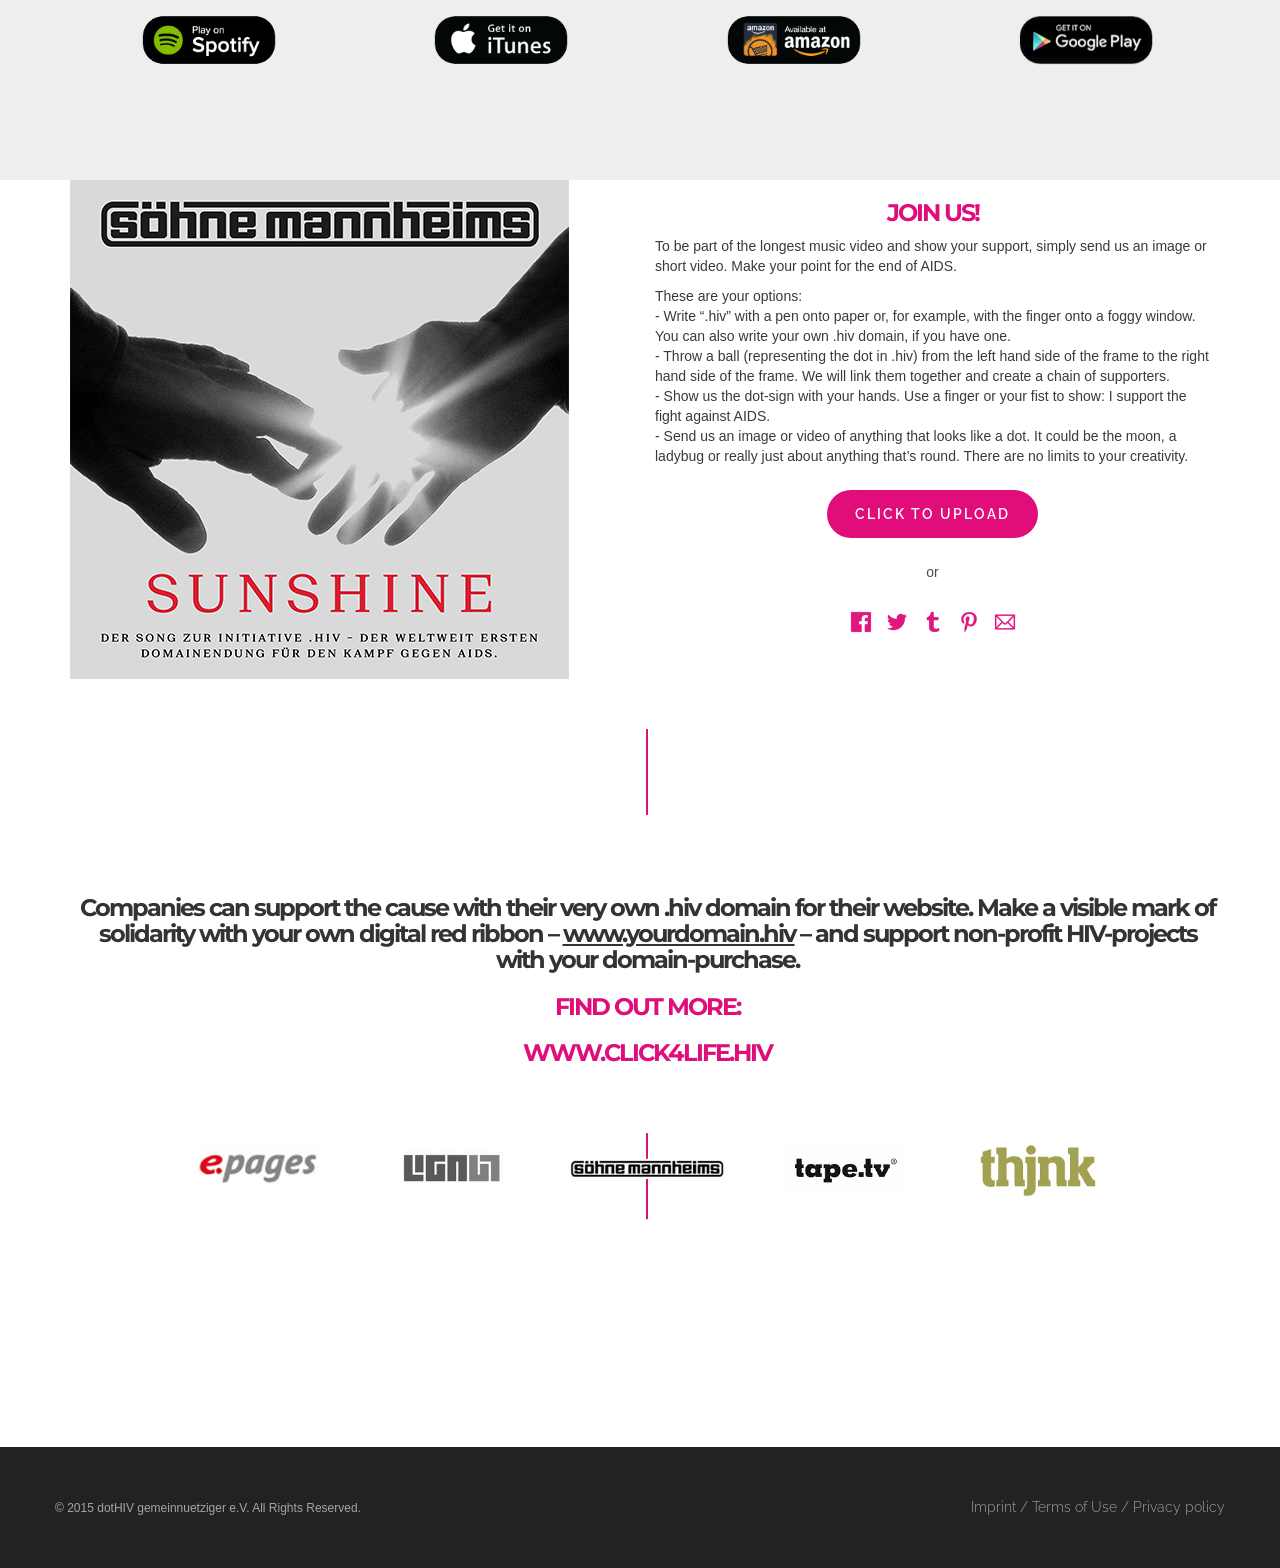
<file: index-en.html>
<!DOCTYPE html>
<html lang="en">
<head>

    <!--~~~~~~~~~~~~~~~~~~~~~~~~~~~~~~~~~~~~~~~~~~~~~~~~~~-->
    <!-- .HIV song project -->
    <!-- The longest Music Video of all times – for a good cause.-->
    <!--~~~~~~~~~~~~~~~~~~~~~~~~~~~~~~~~~~~~~~~~~~~~~~~~~~-->

    <!-- Meta Data -->
    <title>The longest Music Video of all times – for a good cause.</title>
    <meta charset="utf-8"/>
    <meta name="description" content="HIV and AIDS is one of the biggest challenges of our era. Currently, 34 million people are infected with HIV and only half of them have access to treatment. It’s time to change that!"/>
    <meta name="viewport" content="width=device-width, initial-scale=1, minimum-scale=1, maximum-scale=1, user-scalable=no">
    <link rel="apple-touch-icon" sizes="57x57" href="img/favicon/apple-touch-icon-57x57.png">
    <link rel="apple-touch-icon" sizes="60x60" href="img/favicon/apple-touch-icon-60x60.png">
    <link rel="apple-touch-icon" sizes="72x72" href="img/favicon/apple-touch-icon-72x72.png">
    <link rel="apple-touch-icon" sizes="76x76" href="img/favicon/apple-touch-icon-76x76.png">
    <link rel="apple-touch-icon" sizes="114x114" href="img/favicon/apple-touch-icon-114x114.png">
    <link rel="apple-touch-icon" sizes="120x120" href="img/favicon/apple-touch-icon-120x120.png">
    <link rel="apple-touch-icon" sizes="144x144" href="img/favicon/apple-touch-icon-144x144.png">
    <link rel="apple-touch-icon" sizes="152x152" href="img/favicon/apple-touch-icon-152x152.png">
    <link rel="apple-touch-icon" sizes="180x180" href="img/favicon/apple-touch-icon-180x180.png">
    <link rel="icon" type="image/png" href="img/favicon/favicon-32x32.png" sizes="32x32">
    <link rel="icon" type="image/png" href="img/favicon/android-chrome-192x192.png" sizes="192x192">
    <link rel="icon" type="image/png" href="img/favicon/favicon-96x96.png" sizes="96x96">
    <link rel="icon" type="image/png" href="img/favicon/favicon-16x16.png" sizes="16x16">
    <link rel="manifest" href="img/favicon/manifest.json">
    <link rel="shortcut icon" href="img/favicon/favicon.ico">
    <meta name="msapplication-TileColor" content="#000000">
    <meta name="msapplication-TileImage" content="img/favicon/mstile-144x144.png">
    <meta name="msapplication-config" content="img/favicon/browserconfig.xml">
    <meta name="theme-color" content="#000">

    <!-- CSS -->
    <link rel="stylesheet" type="text/css" href="css/bootstrap.min.css">
    <link rel="stylesheet" type="text/css" href="http://fonts.googleapis.com/css?family=Open+Sans:400,300,800%7CMontserrat:700%7COswald:300%7CRaleway:300,900)">
    <link href="style.css" rel="stylesheet" type="text/css">
    <link href="css/responsive.css" rel="stylesheet" type="text/css">

    <!-- HTML5 Shim and Respond.js IE8 support of HTML5 elements and media queries -->
    <!-- WARNING: Respond.js doesn't work if you view the page via file:// -->
    <!--[if lt IE 9]>
    <script src="https://oss.maxcdn.com/html5shiv/3.7.2/html5shiv.min.js"></script>
    <script src="https://oss.maxcdn.com/respond/1.4.2/respond.min.js"></script>
    <![endif]-->
</head>

<body id="bigWrapper" data-spy="scroll" data-target=".navbar-default" data-offset="100">

<!--preloader-->
<div class="ip-header">
  <div class="ip-logo">
    <img class="img-responsive preloaderLogo center-block" src="img/logoWhite.png" alt="preloader">
  </div>

  <div class="ip-loader" id="IDID">
    <img src="svg-loaders/audio.svg" width="40" alt="">
  </div>
</div>
<!--end preloader-->

<header>
  <nav class="navbar navbar-default navbar-fixed-top" data-spy="affix" data-offset-top="50">
    <div class="container-fluid">
      <!-- Brand and toggle get grouped for better mobile display -->
      <div class="navbar-header">
        <button type="button" class="navbar-toggle" data-toggle="collapse" data-target="#navbar-collapse">
          <span class="sr-only">Toggle navigation</span>
          <span class="icon-bar"></span>
          <span class="icon-bar"></span>
          <span class="icon-bar"></span>
        </button>
        <a href="http://www.click4life.hiv"><img src="img/logoWhite.png" class="img-responsive center-block navbarLogo" alt=".HIV Logo"></a>
      </div>

<!-- Collect the nav links, forms, and other content for toggling -->
<div class="collapse navbar-collapse navbar-right" id="navbar-collapse">
  <ul class="nav navbar-nav">
    <li><a href="index.html">DE</a></li>
    <li><a href="index-en.html">EN</a></li>
  </ul>
</div>
<!-- /.navbar-collapse -->
</div>
 <!-- /.container-fluid -->
</nav>
</header>

<!--/* Intro  */-->

<section id="intro" class="Background1">
  <canvas id="demo-canvas"></canvas>
  <div class="container VContentWrapperTable">
    <div class="row VContent">
      <div class="col-md-12 text-center">
        <h1 class="WhiteText Glow">The longest<BR> Music Video of all times <BR> – for a good cause.</h1>
        </div>
        <div class="col-md-12 text-center">
          <h5 class="WhiteText">HIV and AIDS are among the biggest challenges of our era. Currently, 37 Million people are living with HIV and only half of them have access to life-saving medical treatment. That needs to change. With three letters and a dot the charitable top-level-domain .hiv is setting a clear signal for the end of AIDS. </h5>
        </div>
      </div>
    </div>
</section>

<!--/* END Intro  */-->

<!--/*SUNSHINE SONG SECTION */-->
<section id="SecondIntro" class="PositionRelative">
  <div class="container PaddingVertical0 NegativeMarginSection WhiteIntroBackground">
    <div class="row">
      <img src="img/connectorline.png" data-stellar-ratio="0.9" data-stellar-vertical-offset="500" class="textSepLogo" alt="Connector line">
      <div class="col-md-12 text-center">
        <div class="PaddingVertical60 PaddingHorizontal60">
          <h1 class="PinkText" data-scroll-reveal="enter right move 10px over 1s after 0.2s">The Sunshine Song</h1>
          <h3 class="SimpleText" data-scroll-reveal="enter right move 10px over 1s after 0.4s">
            Together with the German Band “Die Söhne Mannheims” we have composed a song for hope and confidence.
            Because together we can achieve more: We can save lives by providing more people with life-saving medical treatments.
            And create a community of hope. That’s why funds from the sale of the song go to charitable HIV-projects.
            And you can join us in showing your support by creating the longest music-video of all times.
          </h3><br>
          <img src="img/connectorline.png" data-stellar-ratio="0.9" data-stellar-vertical-offset="500" class="textSepLogo" alt="Connector line">
        </div>
      </div>
    </div>
  </div>
</section>

<!--/* END SUNSHINE SONG SECTION */-->

<!--/* DOWNLOADS SECTION */-->
<section id="clients">
  <div class="container PaddingVertical10">
    <div class="row">
      <div class="col-md-12 PositionRelative text-center">
        <h3 class="PinkText">Download the song and automatically donate with your purchase :</h3>
      </div>

<!--/* download buttons */-->
      <div class="col-sm-3 col-sm-6 clientLogoWrapper">

        <div class="clientLogo" data-scroll-reveal="enter right move 10px over 1s after 0.6s">
          <a href="https://www.spotify.com" target="_blank"><img src="img/clients/1.png" class="img-responsive center-block" alt="image"></a>
        </div>
      </div>

      <div class="col-sm-3 col-sm-6  clientLogoWrapper">
        <div class="clientLogo" data-scroll-reveal="enter right move 10px over 1s after 0.6s">
          <a href="https://itunes.apple.com/de/album/sunshine-single/id1057645009" target="_blank"><img src="img/clients/2.png" class="img-responsive center-block" alt="image"></a>
        </div>
      </div>

      <div class="col-sm-3 col-sm-6  clientLogoWrapper">
        <div class="clientLogo" data-scroll-reveal="enter right move 10px over 1s after 0.6s">
          <a href="http://www.amazon.de/dp/B018AWD8L2" target="_blank"><img src="img/clients/3.png" class="img-responsive center-block" alt="image"></a>
        </div>
      </div>

      <div class="col-sm-3 col-sm-6  clientLogoWrapper">
        <div class="clientLogo" data-scroll-reveal="enter right move 10px over 1s after 0.6s">
          <a href="https://play.google.com/store/music/album/S%C3%B6hne_Mannheims_Sunshine?id=Bdrqodt3wgbbysn4nkzel2rqa6u" target="_blank"><img src="img/clients/4.png" class="img-responsive center-block" alt="image"></a>
        </div>
      </div>
<!--/* download buttons */-->

    </div>
  </div>
</section>

<!--/* END DOWNLOADS SECTION */-->

<!--/* Join SECTION */-->

<section id="about">
  <div class="container PaddingVertical00">
    <div class="row">
      <div class="col-md-6 PositionRelative ImagewithCaptionOverlay" >
        <img src="img/Album.gif" class="img-responsive ParallaxImageBorder" alt="Album">
      </div>
      <div data-scroll-reveal="enter right move 10px over 1s after 0.2s" class="col-md-6">
        <h3 class="PinkText text-center">Join us!</h3>
        <p class="GreyText">To be part of the longest music video and show your support, simply send us an image or short video. Make your point for the end of AIDS.</p>
        <p class="GreyText">
          These are your options:<br>
          - Write “.hiv” with a pen onto paper or, for example, with the finger onto a foggy window. You can also write your own .hiv domain, if you have one.<br>
          - Throw a ball (representing the dot in .hiv) from the left hand side of the frame to the right hand side of the frame. We will link them together and create a chain of supporters.<br>
          - Show us the dot-sign with your hands. Use a finger or your fist to show: I support the fight against AIDS.<br>
          - Send us an image or video of anything that looks like a dot. It could be the moon, a ladybug or really just about anything that’s round. There are no limits to your creativity.
        </p>
        <!--/* Upload button */-->
        <div class="row">
          <div class="col-md-12 text-center">
            <button class="button button--moema button--text-thick button--text-upper button--size-s"
            onclick="return popitup('https://script.google.com/macros/s/AKfycbwMeHBpkkIkxpbTAS-xMdnTeeIcE-pHvW0vRM2TXkcZak74MwE/exec')"> Click to upload</button>
            <p style="padding-top:10px">or</p>
            <ul class="share-buttons text-center">
              <li><a href="https://www.facebook.com/sharer/sharer.php?u=http%3A%2F%2Fsunshine.hiv&t=Das%20l%C3%A4ngste%20Musik-Video%20der%20Welt%20%E2%80%93%20f%C3%BCr%20den%20guten%20Zweck." title="Share on Facebook" target="_blank"><img src="img/share_icons/Facebook.png"></a></li>
              <li><a href="https://twitter.com/intent/tweet?source=http%3A%2F%2Fsunshine.hiv&text=Das%20l%C3%A4ngste%20Musik-Video%20der%20Welt%20%E2%80%93%20f%C3%BCr%20den%20guten%20Zweck.:%20http%3A%2F%2Fsunshine.hiv" target="_blank" title="Tweet"><img src="img/share_icons/Twitter.png"></a></li>
              <li><a href="http://www.tumblr.com/share?v=3&u=http%3A%2F%2Fsunshine.hiv&t=Das%20l%C3%A4ngste%20Musik-Video%20der%20Welt%20%E2%80%93%20f%C3%BCr%20den%20guten%20Zweck.&s=" target="_blank" title="Post to Tumblr"><img src="img/share_icons/Tumblr.png"></a></li>
              <li><a href="http://pinterest.com/pin/create/button/?url=http%3A%2F%2Fsunshine.hiv&description=HIV%20UND%20AIDS%20GEH%C3%96REN%20ZU%20DEN%20GR%C3%96SSTEN%20HERAUSFORDERUNGEN%20UNSERES%20ZEITALTERS.%20ZUR%20ZEIT%20LEBEN%2037%20MILLIONEN%20MENSCHEN%20MIT%20HIV%20UND%20NUR%20DIE%20H%C3%84LFTE%20VON%20IHNEN%20HAT%20ZUGANG%20ZU%20LEBENSRETTENDER%20MEDIZINISCHER%20VERSORGUNG.%20DAS%20SOLL%20SICH%20%C3%84NDERN.%20MIT%20DREI%20BUCHSTABEN%20UND%20EINEM%20PUNKT%20SETZT%20.HIV%20ALS%20EINZIGE%20WOHLT%C3%84TIGE%20DOMAINENDUNG%20DER%20WELT%20EIN%20SICHTBARES%20ZEICHEN%20F%C3%9CR%20DAS%20ENDE%20VON%20AIDS." target="_blank" title="Pin it"><img src="img/share_icons/Pinterest.png"></a></li>
              <li><a href="mailto:?subject=Das%20l%C3%A4ngste%20Musik-Video%20der%20Welt%20%E2%80%93%20f%C3%BCr%20den%20guten%20Zweck.&body=HIV%20UND%20AIDS%20GEH%C3%96REN%20ZU%20DEN%20GR%C3%96SSTEN%20HERAUSFORDERUNGEN%20UNSERES%20ZEITALTERS.%20ZUR%20ZEIT%20LEBEN%2037%20MILLIONEN%20MENSCHEN%20MIT%20HIV%20UND%20NUR%20DIE%20H%C3%84LFTE%20VON%20IHNEN%20HAT%20ZUGANG%20ZU%20LEBENSRETTENDER%20MEDIZINISCHER%20VERSORGUNG.%20DAS%20SOLL%20SICH%20%C3%84NDERN.%20MIT%20DREI%20BUCHSTABEN%20UND%20EINEM%20PUNKT%20SETZT%20.HIV%20ALS%20EINZIGE%20WOHLT%C3%84TIGE%20DOMAINENDUNG%20DER%20WELT%20EIN%20SICHTBARES%20ZEICHEN%20F%C3%9CR%20DAS%20ENDE%20VON%20AIDS.:%20http%3A%2F%2Fsunshine.hiv" target="_blank" title="Email"><img src="img/share_icons/Email.png"></a></li>
            </ul>
          </div>
        </div>
        <!--/* END Upload button */-->
      </div>
    </div>
  </div>
</section>

<!--/* END Join SECTION */-->

<!--/* Partner SECTION */-->
<section id="partners">
  <img src="img/connectorline.png" class="textSepLogo" alt="Connector line">
  <div class="container PaddingVertical60">
    <div class="row">
      <div class="col-md-12 PositionRelative text-center">
        <h3 class="SimpleText">Companies can support the cause with their very own .hiv domain for their website. Make a visible mark of solidarity with your own digital red ribbon – <u>www.yourdomain.hiv</u> – and support non-profit HIV-projects with your domain-purchase.</h3>
        <h3 class="PinkText">Find out more: </h3>
        <h3 class="PinkText"><a href="http://www.click4life.hiv" target="_blank">www.click4life.hiv</a></h3>
      </div>

      <!--/* partner logos */-->
            <div class="col-md-2 col-md-offset-1 clientLogoWrapper">
              <div class="clientLogo" data-scroll-reveal="enter right move 10px over 1s after 0.6s">
                  <a href="http://www.epages.com/en/" target="_blank"><img src="img/clients/partner1.png" class="img-responsive center-block" alt="image"></a>
              </div>
            </div>

            <div class="col-md-2 clientLogoWrapper">
              <div class="clientLogo" data-scroll-reveal="enter right move 10px over 1s after 0.6s">
                <a href="http://www.liga01.de/" target="_blank"><img src="img/clients/partner2.png" class="img-responsive center-block" alt="image"></a>
              </div>
            </div>

            <div class="col-md-2 clientLogoWrapper">
              <div class="clientLogo" data-scroll-reveal="enter right move 10px over 1s after 0.6s">
                <a href="http://www.soehne-mannheims.de/" target="_blank"><img src="img/clients/partner3.png" class="img-responsive center-block" alt="image"></a>
              </div>
            </div>

            <div class="col-md-2 clientLogoWrapper">
              <div class="clientLogo" data-scroll-reveal="enter right move 10px over 1s after 0.6s">
                <a href="https://www.tape.tv/" target="_blank"><img src="img/clients/partner4.png" class="img-responsive center-block" alt="image"></a>
              </div>
            </div>

            <div class="col-md-2 clientLogoWrapper">
              <div class="clientLogo" data-scroll-reveal="enter right move 10px over 1s after 0.6s">
                <a href="http://www.thjnk.de/" target="_blank"><img src="img/clients/partner5.png" class="img-responsive center-block" alt="image"></a>
              </div>
            </div>
      <!--/* end partner logos */-->

    </div>
  </div>
  <img src="img/connectorline.png" data-stellar-ratio="0.9" data-stellar-vertical-offset="500" class="textSepLogo" alt="Connector line">
</section>

<!--/* END Partner SECTION */-->

<!--/* FOOTER SECTION */-->
<section id="footer" class="light">
  <div class="bottomLine">
    <div class="container">
      <div class="row">
        <div class="col-md-6 centered-sm">
          <p class="copyright no-margin-bottom">© 2015 dotHIV gemeinnuetziger e.V. All Rights Reserved.</p>
        </div>
        <div class="col-md-6 text-right centered-sm SoftGreyText">
          <a href="index-en-data-protection.html" target="_blank" class="WhiteText">Imprint / Terms of Use / Privacy policy</a>
        </div>
      </div>
    </div>
  </div>
</section>

<!--/* END FOOTER SECTION */-->

<!--/*scripts */-->
<script data-cfasync="false" src="js/scripts.min.js"></script>
<script data-cfasync="false" src="js/custom.js"></script>
<script data-cfasync="false" src="js/OscarBackgroundEffect.js"></script>
<script>
function popitup(url) {
  newwindow=window.open(url,'name','height=800,width=800');
  if (window.focus) {newwindow.focus()}
  return false;}
</script>

</body>
</html>
</file>
<file: style.css>
/*------------------------------------------------------------------
[1. Body and General Styles]
*/

html,
body {
    width:100%;
    height:100%;
    padding:0;
    margin-left:0;
    margin-right:0;

}

body {
    font-family: 'Raleway', sans-serif;
    font-weight: 300;
}

.DarkGreyBackground{
    background-color:#eeeeee;
}

.WhiteIntroBackground{
    background-color:#fff;
}

.WhiteText, .WhiteText a{
    color:white;
}

.BlackText, .BlackText a{
    color:black !important;
}

.PinkText, .PinkText a{
    color:#e00e7a !important;
}
.ColorText{
    color:#5CDBE7
}

.ColorBar .progress-bar {
    background-color: #5CDBE7;
}

.GreyText{
    color: #3a3a3a;
}

.Glow{
    text-shadow: -1px 1px .2em rgba(255,255,255,.4),1px -1px .4em rgba(255,255,255,.4);
}

.SoftGreyText, .SoftGreyText a{
    color:#A0A0A0;
}

.PositionRelative{
    position:relative;
}

.CaptionFlyingBox{
    position: absolute;
    bottom:30px;
    left:70px;
    background: #efefef;
    padding:10px 40px;
    width:50%;
    -webkit-transition: all .5s ease .25s;
    transition: all .5s ease .25s;
}

.ImagewithCaptionOverlay:hover .CaptionFlyingBox{
    background:#eaeaea;
    bottom:40px;
    left:80px;
}

.container.PaddingVertical0{
    padding-top:0;
    padding-bottom:0;
}

.PaddingVertical15{
    padding-top: 15px;
    padding-bottom: 15px;
}

.PaddingVertical30{
    padding-top:30px;
    padding-bottom:30px;
}

.PaddingVertical45{
    padding-top:45px;
    padding-bottom:45px;
}

.PaddingTop20{
    padding-top:20px;
}

.PaddingTop30{
    padding-top:30px;
}

.PaddingBottom30{
    padding-bottom:30px;
}

.PaddingBottom10{
    padding-bottom:10px;
}

.PaddingVertical60{
    padding-top:60px;
    padding-bottom:60px;
}

.PaddingVertical100{
    padding-top:100px;
    padding-bottom:100px;
}

.PaddingVertical130{
    padding-top:130px;
    padding-bottom:130px;
}

.PaddingHorizontal40{
    padding-left:40px;
    padding-right:40px;
}

.PaddingHorizontal60{
    padding-left:60px;
    padding-right:60px;
}

.NegativeMarginSection{
    margin-top:-80px;
    margin-bottom:40px;
}

.SimpleText{
    text-transform: none;
}

.SimpleText a{
    text-decoration: underline;
}


.SimpleText2{
    text-transform: none;
    font-size:32px;
}

.SimpleText2 a{
    text-decoration: underline;
    color: #d0d0d0
}

.SimpleText2 a:hover{
    text-decoration: underline;
}

a{
    color: #e00e7b;
    text-decoration: none;
}

a:hover, a:focus{
    color: #ad0e61;
    text-decoration: none;
    outline: 0;
}

img {
    -moz-user-select: none;
    /*-webkit-user-select: none;*/
    -ms-user-select: none;
    user-select: none;
    /*-webkit-user-drag: none;*/
    user-drag: none;
}

.VContent{
    display: table-cell;
    vertical-align: middle;
}

.VContentWrapperTable{
    display: table;
    height: 100%;
}

section{
    position: relative;
}

.container {
    position: relative;
}


.row{
    z-index:3;
    position:relative;
}

hr{
    margin-top:40px;
    margin-bottom:40px;
}

.separator{
    width:170px;
    max-width:170px;
    margin-top:120px;
    margin-bottom:100px;
}

.lineSeparator{
    width:60px;
    max-width:60px;
    margin-top:30px;
    margin-bottom:30px;
}

.black-overlay {
    position: absolute;
    left: 0;
    top: 0;
    width: 100%;
    height: 100%;
    z-index: 0;
    background: -moz-radial-gradient(center, ellipse cover, rgba(0,0,0,0) 0%, rgba(0,0,0,0.8) 100%); /* FF3.6+ */
    background: -webkit-gradient(radial, center center, 0px, center center, 100%, color-stop(0%,rgba(0,0,0,0)), color-stop(100%,rgba(0,0,0,0.8))); /* Chrome,Safari4+ */
    background: -webkit-radial-gradient(center, ellipse cover, rgba(0,0,0,0) 0%,rgba(0,0,0,0.8) 100%); /* Chrome10+,Safari5.1+ */
    background: -o-radial-gradient(center, ellipse cover, rgba(0,0,0,0) 0%,rgba(0,0,0,0.8) 100%); /* Opera 12+ */
    background: -ms-radial-gradient(center, ellipse cover, rgba(0,0,0,0) 0%,rgba(0,0,0,0.8) 100%); /* IE10+ */
    background: radial-gradient(ellipse at center, rgba(0,0,0,0) 0%,rgba(0,0,0,0.8) 100%); /* W3C */
    filter: progid:DXImageTransform.Microsoft.gradient( startColorstr='#00000000', endColorstr='#a6000000',GradientType=1 ); /* IE6-9 fallback on horizontal gradient */
}

.Plainblack-overlay {
    position: absolute;
    left: 0;
    top: 0;
    width: 100%;
    height: 100%;
    z-index: 0;
    background:black;
    opacity:0.7
}

.noscroll{
    overflow:hidden;
}

.container{
    z-index:2;
    overflow:hidden;
}

.ImageWrapper img{
    padding:80px;
}

.BackgroundSoftGray{
    background: #f6f6f6;
}

/*------------------------------------------------------------------
[3. Navigation Bar / .navbar-default]
*/

.navbar-default {
    padding:10px;
    padding-left:50px;
    padding-right:50px;
    background-color: #fff;
    border-color: transparent;
    -webkit-transition: all .5s ease .25s;
    transition: all .5s ease .25s;
}
.navbar-default .navbar-brand{
    font-family: 'Open Sans', sans-serif;
    text-transform: uppercase;
    color:white;
}

.navbarLogo{
    position:relative;
    width:100px;

}
.navbar-default .navbar-nav>.active>a, .navbar-default .navbar-nav>.active>a:hover, .navbar-default .navbar-nav>.active>a:focus {
    color: white;
    background-color: transparent;
}

.affix{
    background-color: #fff;
    padding-top:10px;
    padding-bottom:10px;
}

.navbar-default .navbar-toggle .icon-bar {
    background-color: #282828;
}

.navbar-default .navbar-toggle {
    border-color: transparent;
}

.navbar-default .navbar-toggle:hover, .navbar-default .navbar-toggle:focus {
    background-color: transparent;
}

.navbar-default .navbar-nav>.open>a, .navbar-default .navbar-nav>.open>a:hover, .navbar-default .navbar-nav>.open>a:focus {
    color: #e00e7a;
    background-color: transparent;
}

.navbar-nav > li > a {
    font-size: 11px;
    font-weight: 700;
    text-transform: uppercase;
    color: #e00e7a;
    position: relative;
    font-family: 'Montserrat', sans-serif;
}

.dropdown-menu > li > a {
    display: block;
    padding: 3px 20px;
    clear: both;
    line-height: 1.42857143;
    color: #e00e7a;
    white-space: nowrap;
    font-family: 'Montserrat', sans-serif;
    font-weight: 700;
    text-transform: uppercase;
    font-size: 10px;
    letter-spacing: 1px;
    padding-top: 10px;
    padding-bottom: 10px;
}

.dropdown-menu {
    position: absolute;
    top: 100%;
    left: 0;
    z-index: 1000;
    float: left;
    min-width: 160px;
    padding: 5px 0;
    margin: 3px 0 0;
    font-size: 10px;
    text-align: left;
    list-style: none;
    background-color: #323232;
    background-clip: padding-box;
    border: 0;
    box-shadow: none;
}

.navbar-default .navbar-nav>li>a:hover, .navbar-default .navbar-nav>li>a:focus {
    color: #e00e7a;
}

.dropdown-menu>.active>a, .dropdown-menu>.active>a:hover, .dropdown-menu>.active>a:focus {
    color: #e00e7a;
    background-color: #d5d5d5;
}

.dropdown-submenu{position:relative;}
.dropdown-submenu>.dropdown-menu{top:0;left:100%;margin-top:-6px;margin-left:-1px;-webkit-border-radius:0 6px 6px 6px;-moz-border-radius:0 6px 6px 6px;border-radius:0 6px 6px 6px;}
.dropdown-submenu:hover>.dropdown-menu{display:block;}
.dropdown-submenu>a:after{display:block;content:" ";float:right;width:0;height:0;border-color:transparent;border-style:solid;border-width:5px 0 5px 5px;border-left-color:#cccccc;margin-top:5px;margin-right:-10px;}
.dropdown-submenu:hover>a:after{border-left-color:#e00e7a;}
.dropdown-submenu.pull-left{float:none;}
.dropdown-submenu.pull-left>.dropdown-menu{left:-100%;margin-left:10px;-webkit-border-radius:6px 0 6px 6px;-moz-border-radius:6px 0 6px 6px;border-radius:6px 0 6px 6px;}

@media (max-width: 768px){
    .dropdown-submenu li a{
        text-align:center;
    }
}

/*
 * Showup.js jQuery Plugin
 * http://github.com/jonschlinkert/showup
 *
 * Copyright (c) 2013 Jon Schlinkert, contributors
 * Licensed under the MIT License (MIT).
 */

/**
 * Docs navbar transitions effects
 */

.navbar {
    -webkit-transition: -webkit-transform .5s .5s, background .5s, color .1s;
    -moz-transition:    -moz-transform .5s .5s, background .5s, color .1s;
    -o-transition:      -o-transform .5s .5s, background .5s, color .1s;
    transition:         transform .5s .5s, background .5s, color .1s;
    -webkit-transform: translate(0, 0);
    -ms-transform: translate(0, 0);
    transform: translate(0, 0);
}

.navbar-tall,
.navbar-show {
    opacity: 1;
    -webkit-transition: -webkit-transform .25s, background 2s, color .3s;
    -moz-transition:    -moz-transform .25s, background 2s, color .3s;
    -o-transition:      -o-transform .25s, background 2s, color .3s;
    transition:         transform .25s, background 2s, color .3s;
    -webkit-transform: translate(0, 0);
    -ms-transform: translate(0, 0);
    transform: translate(0, 0);
}

.navbar-hide {
    opacity: 0;
    -webkit-transition: -webkit-transform .2s, background .3s, color .3s, opacity 0.3s;
    -moz-transition:    -moz-transform .2s, background .3s, color .3s, opacity 0.3s;
    -o-transition:      -o-transform .2s, background .3s, color .3s, opacity 0.3s;
    transition:         transform .2s, background .3s, color .3s, opacity 0.3s;
    -webkit-transform: translate(0, -80px);
    -ms-transform: translate(0, -80px);
    transform: translate(0, -80px);
}

.navbar-tall,
.navbar-short,
.navbar-tall .navbar-brand,
.navbar-short .navbar-brand,
.navbar-tall .navbar-nav > li > a,
.navbar-short .navbar-nav > li > a {
    -webkit-transition: all 0.2s linear;
    transition: all 0.2s linear;
}

.navbar-short {
    min-height: 40px;
}
.navbar-short .navbar-brand {
    font-size: 16px;
    padding: 13px 15px 10px;
}
.navbar-short .navbar-nav > li > a {
    padding-top: 12px;
    padding-bottom: 12px;
}

.navbar-tall {
    min-height: 70px;
}
.navbar-tall .navbar-brand {
    font-size: 24px;
    padding: 25px 15px;
}
.navbar-tall .navbar-nav > li > a {
    padding-top: 25px;
}


/*------------------------------------------------------------------
[4. Text Styles / h1, h2, h3, h4.. ]
*/

h1, h2, h3{
    font-family: 'Montserrat', sans-serif;
    font-weight: 700;
}

h4, h5, h6{
    font-family: 'Montserrat', sans-serif;
    font-weight: 700;
}

h1{
    font-size:72px;
    font-weight: 500;
    letter-spacing: -4px;
}

h2{
    font-size:80px;
    font-weight: 700;
    letter-spacing: -2px;
    text-transform: uppercase;
}

h3.SinglePostTitle{
    font-size:48px;
    font-weight: 700;
    letter-spacing: -2px;
    text-transform: uppercase;
}

h3{
    font-size:24px;
    font-weight: 700;
    letter-spacing: -2px;
    text-transform: uppercase;
}

h4{
    font-size:20px;
    font-weight: 700;
    text-transform: uppercase;
}

h5{
    font-size:24px;
    text-transform: uppercase;
}

h6{
    font-size:12px;
    text-transform: uppercase;
}

.BigNumber{
    font-family: 'Montserrat', sans-serif;
    font-size:150px;
    font-weight:900;
    letter-spacing:-10px;
    display:inline-block;
    color:#5CDBE7;
}

.SectionNexttoNumber{
    padding-top:50px;
}

p {
    font-weight: normal;
    font-size: 14px;
    color: #4c4c4c;
    font-family: 'Montserrat Regular', sans-serif;
}

p.italic{
    font-style:italic;
}

/*------------------------------------------------------------------
[5. Parallax Elements ]
*/

.ParallaxElement1{
    pointer-events: none;
    position: relative;
    display: block;
    top: 2.75em;
    left: .5em;
    height: 300px;
    width: 100%;
    background: url(img/PatterDotted.png) 0 5px;
    background-size: 13px auto;
    opacity: 1;
    content: '';
}

.ParallaxElement2{
    pointer-events: none;
    position: absolute;
    display: block;
    top: 5em;
    left: 2em;
    height: 100px;
    width: 50px;
    opacity: 1;
    content: '';
}

.ParallaxElement3{
    pointer-events: none;
    position: absolute;
    display: block;
    top: 5em;
    left: 5em;
    height: 100px;
    width: 100px;
    border:2px solid #5CDBE7;
    opacity: 1;
    content: '';
}

.ParallaxElement4{
    pointer-events: none;
    position: absolute;
    display: block;
    top: 5em;
    left: 8em;
    height: 100px;
    width: 100px;
    border:2px solid #5CDBE7;
    opacity: 1;
    content: '';
}

.ParallaxElement4{
    pointer-events: none;
    position: absolute;
    display: block;
    top: 5em;
    left: 8em;
    height: 100px;
    width: 100px;
    border:2px solid #5CDBE7;
    opacity: 1;
    content: '';
}

.ParallaxElement5{
    pointer-events: none;
    position: absolute;
    display: block;
    top: 5em;
    left: 11em;
    height: 150px;
    width: 30px;
    opacity: 1;
    content: '';
}

.ParallaxElement6{
    pointer-events: none;
    position: absolute;
    display: block;
    top: 5em;
    left: 14em;
    height: 200px;
    width: 50px;
    border:2px solid #5CDBE7;
    opacity: 1;
    content: '';
}

.ParallaxElement7{
    pointer-events: none;
    position: relative;
    display: block;
    top: 2.75em;
    left: .5em;
    height: 200px;
    width: 100%;
    background: url(img/PatterDotted.png) 0 5px;
    background-size: 13px auto;
    opacity: 0.6;
    content: '';
}

.ParallaxElement8{
    pointer-events: none;
    position: absolute;
    display: block;
    top: 2.75em;
    right: 20%;
    height: 200px;
    width: 40%;
    background: url(img/PatternDottedWhite.png) 0 5px;
    background-size: 13px auto;
    content: '';
    opacity:0.5
}

/*------------------------------------------------------------------
[6. Intro / #intro ]
*/

#intro{
    background:url('img/IntroBackground1.jpg') no-repeat center center;
    -webkit-background-size: cover;
    -moz-background-size: cover;
    -o-background-size: cover;
    background-size: cover;
    background-position: 50% 0, 50% 0, 50% 0, 50% 0;
    background-repeat: repeat, repeat, repeat ,no-repeat;
}

#intro.nobackground{
  background:#e00e7a;
}

#demo-canvas{
    position:absolute;
    top:0;
    left:0;
}

#intro.SinglePageIntro{
    background:url('img/portfolio/portfolioBackground3.jpg') no-repeat center center;
    -webkit-background-size: cover;
    -moz-background-size: cover;
    -o-background-size: cover;
    background-size: cover;
}


.introLogo{
    position:relative;
    width:100px;
}

#intro a {
    margin-top:20px;
}

/*------------------------------------------------------------------
[7. Text separators / #clients, #text-separator-testimonials ]
*/

h3.TextNexttoNumber {
    letter-spacing: -2px;
    text-transform: uppercase;
}


.NumberTextIntro{
    display:inline-block;
    top:-10px;
    left:10px;
    color:#5CDBE7;
}
#clients, #text-separator-testimonials{
    background-color: #eeeeee;
    padding-top:50px;
    padding-bottom:50px;
    padding-left:15px;
    overflow:hidden;
}

#partners {
    background-color: #fff;
    padding-top:50px;
    padding-bottom:50px;
    padding-left:15px;
    overflow:hidden;
}

#text-separator-testimonials h2{
    color:white;
    z-index: 100;
    position: relative;
}


#text-separator-testimonials p{
    color:#e7e7e7;
    z-index: 100;
    position: relative;
}

.textSepLogo{
  display: block;
  margin: auto auto;
    z-index: 1;

    width:43px;
    height:86px;

}

#clients h3.SimpleText{
    font-size:28px;
    line-height:1.2;
    margin-bottom:50px;
}

.clientLogo img{
    width:180px;
    margin-top: 10px;
}

.text-separator-title h2{
    padding-top:100px;
}

.CaptionWrapper p{
    color:#777;
}

.ClientLogo{
    max-width:120px;
    height:auto;
    display:inline-block;
}

.ClientLogo img{
    top: 10px;
    position: relative;
    left:40px;
}

/*------------------------------------------------------------------
[14. Footer / #footer]
*/

.topLine{
    background:#282828;
    padding-top: 50px;
    padding-bottom:50px;
}

#footer .bottomLine {
    padding-top: 50px;
    padding-bottom:50px;
    background-color: #222222;
}

#footer .bottomLine p{
    color: #a5a5a5;
    font-size:12px;
}

#footer .container{
/*multipage only*/
    padding:0;
}

.footerLogo{
    width:100px;
    height:auto;
}


.footerText{
    color:white;
    padding:10px 40px;
}

.footerText p{
    color: #a5a5a5
}

/*footer newsletter*/
.form-control:focus {
    outline: 0;
    -webkit-box-shadow: none;
    box-shadow: none;
}

.footerText input{
    height: 54px;
    padding-bottom: 3px;
    border: 0;
    background: #393939;
    border-radius:0;
    line-height: 54px;
    font-size: 10px;
    text-transform:uppercase;
    font-family: 'Open Sans', sans-serif;
    color: white;
    letter-spacing:1px;
}

.input-group-addon{
    height: 54px;
    border-radius:0;
    padding-left:16px;
    padding-right:16px;
    padding-bottom: 3px;
    border: 0;
    background: #323232;
    text-transform:uppercase;
    color: white;
    letter-spacing:1px;
}

#footer .infoContact {
    list-style: none;
    padding: 10px;
    color: #a5a5a5
}

#footer .infoContact li .fa {
    margin-right: 6px;
    font-size: 40px;
    position:absolute;
    opacity:0.1;
    left:0;
}

#footer .infoContact li  {
    margin:0;
    padding:0;
    font-size: 12px;
}

.bottomLine p{
    display:inline;
}

/*------------------------------------------------------------------
[16. Other shortcodes]
*/

ul, ol {
line-height: 24px;
}

.nav-tabs {
    border-bottom: 1px solid #717171;
}

.nav-tabs>li>a {
    border-radius: 0;
    border-bottom-color: transparent;
}

.nav-tabs>li.active>a, .nav-tabs>li.active>a:hover, .nav-tabs>li.active>a:focus {
    border: 1px solid #717171;
    border-bottom-color: transparent;
    margin-bottom:-1px;
}

.nav-pills>li.active>a, .nav-pills>li.active>a:hover, .nav-pills>li.active>a:focus {
    color: #fff;
    background-color: #282828;
}

.nav-pills>li>a {
    border-radius: 0px;
    font-family:'Open Sans', sans-serif;
    text-transform:uppercase;
    font-size:12px;
    font-weight:900;
}

.TabsOscar>li>a {
    position: relative;
    display: block;
    padding: 5px 25px;
}

.tab-content{

    padding:10px;
}

.panel-heading {
    padding: 18px;
}

.panel-group .panel {
    border-radius: 0;
}

.panel {
    border: 2px solid transparent;
    border-radius: 0px;
}
.panel-title{
    font-size: 12px;
}


.panel-default {
    border-color: black;
}

/*------------------------------------------------------------------
[17. Preloader]
*/
.preloaderLogo{
    min-width: 200px;
    max-width: 300px;
    width: 15%;
}

.ip-header {
    position: fixed;
    top: 0;
    z-index: 1050;
    min-height: 480px;
    width: 100%;
    height: 100%;
    background: #ffffff;
}

.ip-header h1 {
    margin: 0;
}

.ip-logo,
.ip-loader {
    position: absolute;
    left: 0;
    width: 100%;
    opacity: 0;
    cursor: default;
    pointer-events: none;
}

.ip-logo {
    top: 0;
    height: 100%;
    opacity:0;
    -webkit-transform: translate3d(0,25%,0);
    transform: translate3d(0,25%,0);
}

.ip-loader {
    bottom: 30%;
    width:50px;
    left:50%;
    margin-left:-25px;
}

.ip-header .ip-inner {
    display: block;
    margin: 0 auto;
}

.ip-header .ip-logo svg {
}

.ip-header .ip-logo svg path {
    fill: #046674;
}

.ip-header .ip-loader svg path {
    fill: none;
    stroke-width: 6;
}

.ip-header .ip-loader svg path.ip-loader-circlebg {
    stroke: #ddd;
}

.ip-header .ip-loader svg path.ip-loader-circle {
    -webkit-transition: stroke-dashoffset 0.2s;
    transition: stroke-dashoffset 0.2s;
    stroke: #046674;
}


/* Animations */

/* Initial animation of header elements */
.loading .ip-logo,
.loading .ip-loader {
    opacity: 1;
    -webkit-animation: animInitialHeader 1s cubic-bezier(0.7,0,0.3,1) both;
    animation: animInitialHeader 1s cubic-bezier(0.7,0,0.3,1) both;
}

.loading .ip-loader {
    -webkit-animation-delay: 0.2s;
    animation-delay: 0.2s;
}

@-webkit-keyframes animInitialHeader {
    from { opacity: 0; -webkit-transform: translate3d(0,800px,0); }
}

@keyframes animInitialHeader {
    from { opacity: 0; -webkit-transform: translate3d(0,800px,0); transform: translate3d(0,800px,0); }
}

/* Header elements when loading finishes */
.loaded .ip-logo{
    opacity: 1;
}

.loaded .ip-loader {
    opacity: 1;
}

.loaded .ip-logo {
    -webkit-animation: animLoadedLoader 1s cubic-bezier(0.7,0,0.3,1) forwards;
    animation: animLoadedLoader 1s cubic-bezier(0.7,0,0.3,1) forwards;
}

@-webkit-keyframes animLoadedLogo {
    to { -webkit-transform: translate3d(0,100%,0) translate3d(0,50px,0) scale3d(0.65,0.65,1); }
}

@keyframes animLoadedLogo {
    to { -webkit-transform: translate3d(0,100%,0) translate3d(0,50px,0) scale3d(0.65,0.65,1); transform: translate3d(0,100%,0) translate3d(0,50px,0) scale3d(0.65,0.65,1); }
}

.loaded .ip-loader {
    -webkit-animation: animLoadedLoader 1s cubic-bezier(0.7,0,0.3,1) forwards;
    animation: animLoadedLoader 1s cubic-bezier(0.7,0,0.3,1) forwards;
}

@-webkit-keyframes animLoadedLoader {
    to { opacity: 0; -webkit-transform: translate3d(0,-100%,0) scale3d(0.3,0.3,1); }
}

@keyframes animLoadedLoader {
    to { opacity: 0; -webkit-transform: translate3d(0,-100%,0) scale3d(0.3,0.3,1); transform: translate3d(0,-100%,0) scale3d(0.3,0.3,1); }
}

/* Change the color of the logo */
.loaded .ip-logo svg path {
    -webkit-transition: all 0.5s ease 0.3s;
    transition: all 0.5s ease 0.3s;
    fill: #fff;
}

/* Header animation when loading finishes */
.loaded .ip-header {
    -webkit-animation: animLoadedHeader 1s cubic-bezier(0.7,0,0.3,1) forwards;
    animation: animLoadedHeader 1s cubic-bezier(0.7,0,0.3,1) forwards;
}

@-webkit-keyframes animLoadedHeader {
    to { -webkit-transform: translate3d(0,-100%,0); }
}

@keyframes animLoadedHeader {
    to { -webkit-transform: translate3d(0,-100%,0); transform: translate3d(0,-100%,0); }
}

/* Content animations */
.loaded .ip-main h2,
.loaded .ip-main .browser,
.loaded .ip-main .browser .box,
.loaded .codrops-demos {
    -webkit-animation: animLoadedContent 1s cubic-bezier(0.7,0,0.3,1) both;
    animation: animLoadedContent 1s cubic-bezier(0.7,0,0.3,1) both;
}

.loaded .ip-main .browser,
.loaded .ip-main .browser .box:first-child {
    -webkit-animation-delay: 0.1s;
    animation-delay: 0.1s;
}

.loaded .ip-main .browser .box:nth-child(2) {
    -webkit-animation-delay: 0.15s;
    animation-delay: 0.15s;
}

.loaded .ip-main .browser .box:nth-child(3) {
    -webkit-animation-delay: 0.2s;
    animation-delay: 0.2s;
}

@-webkit-keyframes animLoadedContent {
    from { opacity: 0; -webkit-transform: translate3d(0,200px,0); }
}

@keyframes animLoadedContent {
    from { opacity: 0; -webkit-transform: translate3d(0,200px,0); transform: translate3d(0,200px,0); }
}

/* Change layout class for header */
.layout-switch .ip-header {
    position: absolute;
    display:none;
}

/* No JS */
.no-js .ip-header {
    position: relative;
    min-height: 0px;
}

.no-js .ip-header .ip-logo {
    margin-top: 20px;
    height: 180px;
    opacity: 1;
    -webkit-transform: none;
    transform: none;
}

.no-js .ip-header .ip-logo svg path {
    fill: #046674;
}



/*------------------------------------------------------------------
[18. Text Rotator Styling]
*/
h2.AnimatedHeadline b i em{
    font-style:normal;
}

.AnimatedHeadline b  i{
    font-style:normal;
    text-transform: uppercase;
}

.WordsWrapper {
    display: inline-block;
    position: relative;
    text-align: left;
}
.WordsWrapper b {
    display: inline-block;
    position: absolute;
    white-space: nowrap;
    left: 0;
    top: 0;
    font-weight:900;
}

.WordsWrapper b.is-visible {
    position: relative;
}
.no-js .WordsWrapper b {
    opacity: 0;
}
.no-js .WordsWrapper b.is-visible {
    opacity: 1;
}

.AnimatedHeadline.AnimatedHeadlineRotation .WordsWrapper {
    -webkit-perspective: 300px;
    -moz-perspective: 300px;
    perspective: 300px;
}
.AnimatedHeadline.AnimatedHeadlineRotation i, .AnimatedHeadline.AnimatedHeadlineRotation em {
    display: inline-block;
    -webkit-backface-visibility: hidden;
    backface-visibility: hidden;
}
.AnimatedHeadline.AnimatedHeadlineRotation i {
    -webkit-transform-style: preserve-3d;
    -moz-transform-style: preserve-3d;
    -ms-transform-style: preserve-3d;
    -o-transform-style: preserve-3d;
    transform-style: preserve-3d;
    -webkit-transform: translateZ(-20px) rotateX(90deg);
    -moz-transform: translateZ(-20px) rotateX(90deg);
    -ms-transform: translateZ(-20px) rotateX(90deg);
    -o-transform: translateZ(-20px) rotateX(90deg);
    transform: translateZ(-20px) rotateX(90deg);
    opacity: 0;
}
.is-visible .AnimatedHeadline.AnimatedHeadlineRotation i {
    opacity: 1;
}
.AnimatedHeadline.AnimatedHeadlineRotation i.in {
    -webkit-animation: cd-AnimatedHeadlineRotation-in 0.4s forwards;
    -moz-animation: cd-AnimatedHeadlineRotation-in 0.4s forwards;
    animation: cd-AnimatedHeadlineRotation-in 0.4s forwards;
}
.AnimatedHeadline.AnimatedHeadlineRotation i.out {
    -webkit-animation: cd-AnimatedHeadlineRotation-out 0.4s forwards;
    -moz-animation: cd-AnimatedHeadlineRotation-out 0.4s forwards;
    animation: cd-AnimatedHeadlineRotation-out 0.4s forwards;
}
.AnimatedHeadline.AnimatedHeadlineRotation em {
    -webkit-transform: translateZ(20px);
    -moz-transform: translateZ(20px);
    -ms-transform: translateZ(20px);
    -o-transform: translateZ(20px);
    transform: translateZ(20px);
}

.no-csstransitions .AnimatedHeadline.AnimatedHeadlineRotation i {
    -webkit-transform: rotateX(0deg);
    -moz-transform: rotateX(0deg);
    -ms-transform: rotateX(0deg);
    -o-transform: rotateX(0deg);
    transform: rotateX(0deg);
    opacity: 0;
}
.no-csstransitions .AnimatedHeadline.AnimatedHeadlineRotation i em {
    -webkit-transform: scale(1);
    -moz-transform: scale(1);
    -ms-transform: scale(1);
    -o-transform: scale(1);
    transform: scale(1);
}

.no-csstransitions .AnimatedHeadline.AnimatedHeadlineRotation .is-visible i {
    opacity: 1;
}

@-webkit-keyframes cd-AnimatedHeadlineRotation-in {
    0% {
        opacity: 0;
        -webkit-transform: translateZ(-20px) rotateX(90deg);
    }
    60% {
        opacity: 1;
        -webkit-transform: translateZ(-20px) rotateX(-10deg);
    }
    100% {
        opacity: 1;
        -webkit-transform: translateZ(-20px) rotateX(0deg);
    }
}
@-moz-keyframes cd-AnimatedHeadlineRotation-in {
    0% {
        opacity: 0;
        -moz-transform: translateZ(-20px) rotateX(90deg);
    }
    60% {
        opacity: 1;
        -moz-transform: translateZ(-20px) rotateX(-10deg);
    }
    100% {
        opacity: 1;
        -moz-transform: translateZ(-20px) rotateX(0deg);
    }
}
@keyframes cd-AnimatedHeadlineRotation-in {
    0% {
        opacity: 0;
        -webkit-transform: translateZ(-20px) rotateX(90deg);
        -moz-transform: translateZ(-20px) rotateX(90deg);
        -ms-transform: translateZ(-20px) rotateX(90deg);
        -o-transform: translateZ(-20px) rotateX(90deg);
        transform: translateZ(-20px) rotateX(90deg);
    }
    60% {
        opacity: 1;
        -webkit-transform: translateZ(-20px) rotateX(-10deg);
        -moz-transform: translateZ(-20px) rotateX(-10deg);
        -ms-transform: translateZ(-20px) rotateX(-10deg);
        -o-transform: translateZ(-20px) rotateX(-10deg);
        transform: translateZ(-20px) rotateX(-10deg);
    }
    100% {
        opacity: 1;
        -webkit-transform: translateZ(-20px) rotateX(0deg);
        -moz-transform: translateZ(-20px) rotateX(0deg);
        -ms-transform: translateZ(-20px) rotateX(0deg);
        -o-transform: translateZ(-20px) rotateX(0deg);
        transform: translateZ(-20px) rotateX(0deg);
    }
}
@-webkit-keyframes cd-AnimatedHeadlineRotation-out {
    0% {
        opacity: 1;
        -webkit-transform: translateZ(-20px) rotateX(0);
    }
    60% {
        opacity: 0;
        -webkit-transform: translateZ(-20px) rotateX(-100deg);
    }
    100% {
        opacity: 0;
        -webkit-transform: translateZ(-20px) rotateX(-90deg);
    }
}
@-moz-keyframes cd-AnimatedHeadlineRotation-out {
    0% {
        opacity: 1;
        -moz-transform: translateZ(-20px) rotateX(0);
    }
    60% {
        opacity: 0;
        -moz-transform: translateZ(-20px) rotateX(-100deg);
    }
    100% {
        opacity: 0;
        -moz-transform: translateZ(-20px) rotateX(-90deg);
    }
}
@keyframes cd-AnimatedHeadlineRotation-out {
    0% {
        opacity: 1;
        -webkit-transform: translateZ(-20px) rotateX(0);
        -moz-transform: translateZ(-20px) rotateX(0);
        -ms-transform: translateZ(-20px) rotateX(0);
        -o-transform: translateZ(-20px) rotateX(0);
        transform: translateZ(-20px) rotateX(0);
    }
    60% {
        opacity: 0;
        -webkit-transform: translateZ(-20px) rotateX(-100deg);
        -moz-transform: translateZ(-20px) rotateX(-100deg);
        -ms-transform: translateZ(-20px) rotateX(-100deg);
        -o-transform: translateZ(-20px) rotateX(-100deg);
        transform: translateZ(-20px) rotateX(-100deg);
    }
    100% {
        opacity: 0;
        -webkit-transform: translateZ(-20px) rotateX(-90deg);
        -moz-transform: translateZ(-20px) rotateX(-90deg);
        -ms-transform: translateZ(-20px) rotateX(-90deg);
        -o-transform: translateZ(-20px) rotateX(-90deg);
        transform: translateZ(-20px) rotateX(-90deg);
    }
}


.AnimatedHeadline.type .WordsWrapper {
    vertical-align: top;
    overflow: hidden;
}
.AnimatedHeadline.type .WordsWrapper::after {
    /* vertical bar */
    content:'';
    position: absolute;
    right: 0;
    top: 50%;
    bottom: auto;
    -webkit-transform: translateY(-50%);
    -moz-transform: translateY(-50%);
    -ms-transform: translateY(-50%);
    -o-transform: translateY(-50%);
    transform: translateY(-50%);
    height: 90%;
    width: 1px;
    background-color: #aebcb9;
}
.AnimatedHeadline.type .WordsWrapper.waiting::after {
    -webkit-animation: PulseAnimation 1s infinite;
    -moz-animation: PulseAnimation 1s infinite;
    animation: PulseAnimation 1s infinite;
}
/*.AnimatedHeadline.type .WordsWrapper.selected {*/
    /*background-color: #aebcb9;*/
/*}*/
.AnimatedHeadline.type .WordsWrapper.selected::after {
    visibility: hidden;
}
/*.AnimatedHeadline.type .WordsWrapper.selected b {*/
    /*color: #0d0d0d;*/
/*}*/
.AnimatedHeadline.type b {
    visibility: hidden;
}
.AnimatedHeadline.type b.is-visible {
    visibility: visible;
}
.AnimatedHeadline.type i {
    position: absolute;
    visibility: hidden;
}
.AnimatedHeadline.type i.in {
    position: relative;
    visibility: visible;
}
@-webkit-keyframes PulseAnimation {
    0% {
        -webkit-transform: translateY(-50%) scale(1);
        opacity: 1;
    }
    40% {
        -webkit-transform: translateY(-50%) scale(0.9);
        opacity: 0;
    }
    100% {
        -webkit-transform: translateY(-50%) scale(0);
        opacity: 0;
    }
}
@-moz-keyframes PulseAnimation {
    0% {
        -moz-transform: translateY(-50%) scale(1);
        opacity: 1;
    }
    40% {
        -moz-transform: translateY(-50%) scale(0.9);
        opacity: 0;
    }
    100% {
        -moz-transform: translateY(-50%) scale(0);
        opacity: 0;
    }
}
@keyframes PulseAnimation {
    0% {
        -webkit-transform: translateY(-50%) scale(1);
        -moz-transform: translateY(-50%) scale(1);
        -ms-transform: translateY(-50%) scale(1);
        -o-transform: translateY(-50%) scale(1);
        transform: translateY(-50%) scale(1);
        opacity: 1;
    }
    40% {
        -webkit-transform: translateY(-50%) scale(0.9);
        -moz-transform: translateY(-50%) scale(0.9);
        -ms-transform: translateY(-50%) scale(0.9);
        -o-transform: translateY(-50%) scale(0.9);
        transform: translateY(-50%) scale(0.9);
        opacity: 0;
    }
    100% {
        -webkit-transform: translateY(-50%) scale(0);
        -moz-transform: translateY(-50%) scale(0);
        -ms-transform: translateY(-50%) scale(0);
        -o-transform: translateY(-50%) scale(0);
        transform: translateY(-50%) scale(0);
        opacity: 0;
    }
}


/* Video Embed */

.embed-container {
  position: relative;
  padding-bottom: 56.25%;
  height: 0;
  overflow:
  hidden;
  max-width: 100%;
}

.embed-container iframe, .embed-container object, .embed-container embed
{
  position: absolute;
  top: 0;
  left: 0;
  width: 100%;
  height: 100%;
}

iframe {
  frameborder='0';
}



/* Common button styles */
.button {
	min-width: 100px;
	max-width: 250px;
	margin: 1em;
	padding: 1em 2em;
	border: none;
	background: none;
	color: inherit;
	vertical-align: middle;
	position: relative;
	z-index: 1;
	-webkit-backface-visibility: hidden;
	-moz-osx-font-smoothing: grayscale;
}
.button:focus {
	outline: none;
}
.button > span {
	vertical-align: middle;
}

/* Typography and Roundedness */
.button--text-upper {
	letter-spacing: 2px;
	text-transform: uppercase;
}
.button--text-thick {
	font-weight: 600;
}
.button--round-s {
	border-radius: 5px;
}
.button--round-m {
	border-radius: 15px;
}
.button--round-l {
	border-radius: 40px;
}


/* Popup button styles */

.button--moema {
	border-radius: 50px;
	background: #e00e7b;
	color: #ffffff;
	-webkit-transition: background-color 0.3s, color 0.3s;
	transition: background-color 0.3s, color 0.3s;
}
.button--moema.button--inverted {
	background: #e00e7b;
	color: #ffffff;
}
.button--moema::before {
	content: '';
	position: absolute;
	top: -20px;
	left: -20px;
	bottom: -20px;
	right: -20px;
	background: inherit;
	border-radius: 50px;
	z-index: -1;
	opacity: 0.4;
	-webkit-transform: scale3d(0.8, 0.5, 1);
	transform: scale3d(0.8, 0.5, 1);
}
.button--moema:hover {
	-webkit-transition: background-color 0.1s 0.3s, color 0.1s 0.3s;
	transition: background-color 0.1s 0.3s, color 0.1s 0.3s;
	color: #ffffff;
	background-color: #e00e7b;
	-webkit-animation: anim-moema-1 0.3s forwards;
	animation: anim-moema-1 0.3s forwards;
}
.button--moema.button--inverted:hover {
	color: #ffffff;
	background-color: #e00e7b;
}
.button--moema:hover::before {
	-webkit-animation: anim-moema-2 0.3s 0.3s forwards;
	animation: anim-moema-2 0.3s 0.3s forwards;
}
@-webkit-keyframes anim-moema-1 {
	60% {
		-webkit-transform: scale3d(0.8, 0.8, 1);
		transform: scale3d(0.8, 0.8, 1);
	}
	85% {
		-webkit-transform: scale3d(1.1, 1.1, 1);
		transform: scale3d(1.1, 1.1, 1);
	}
	100% {
		-webkit-transform: scale3d(1, 1, 1);
		transform: scale3d(1, 1, 1);
	}
}
@keyframes anim-moema-1 {
	60% {
		-webkit-transform: scale3d(0.8, 0.8, 1);
		transform: scale3d(0.8, 0.8, 1);
	}
	85% {
		-webkit-transform: scale3d(1.1, 1.1, 1);
		transform: scale3d(1.1, 1.1, 1);
	}
	100% {
		-webkit-transform: scale3d(1, 1, 1);
		transform: scale3d(1, 1, 1);
	}
}
@-webkit-keyframes anim-moema-2 {
	to {
		opacity: 0;
		-webkit-transform: scale3d(1, 1, 1);
		transform: scale3d(1, 1, 1);
	}
}
@keyframes anim-moema-2 {
	to {
		opacity: 0;
		-webkit-transform: scale3d(1, 1, 1);
		transform: scale3d(1, 1, 1);
	}
}

/* Social icons */
ul.share-buttons{
  list-style: none;
  padding: 1em;
  position: relative;

}

ul.share-buttons li{
  display: inline;
}
</file>
<file: css/responsive.css>
@media (min-width: 1200px){

}


/*Notebooks and Small Laptops*/
@media (min-width: 1025px){

}

/*iPad Landscape Mode and Large Tablets */
@media (max-width: 1024px){

    h1 {
        font-size: 20px;
        letter-spacing: 0px;
    }

    h5{
        font-size: 10px;
        text-transform: uppercase;
        letter-spacing: 0px;
    }

    .ImageWrapper img {
        padding: 40px;
    }

    #team .owl-buttons .owl-prev {
        left: 0px;
    }

    #team .owl-buttons .owl-next {
        right: 0px;
    }

    .TeamMember .CaptionFlyingBox {
        left: 50%;
        margin-left: -35%;
        max-width:70%;
        width: 70%;
        bottom:0;
    }
}

/*Small Desktop and Very Small Notebook */
@media (max-width: 992px){

    .introLogo {
        width: 100px;
    }

    h1 {
        font-size: 20px;
    }

    h2 {
        font-size: 24px;
        text-transform: uppercase;
        letter-spacing: 8px;
    }

    h5{
        font-size: 10px;
        text-transform: uppercase;
        letter-spacing: 0px;
    }
}

/*Medium Tablets */
@media (max-width: 900px){

}


/*iPad Portrait Mode, iPad Mini and Small Tablets */
@media (max-width: 768px){



    .centered-sm{
        text-align:center;
    }

    .nav>li>a {
        padding-left:8px;
        padding-right:8px;
    }

    .ChartBox{
        height:200px;
        padding:30px;
    }

    #filters .btn{
        margin-top:20px;
        margin-bottom:20px;
    }

    .CaptionWrapper {
        padding: 30px;
        padding-bottom: 0;
        padding-left:20px;
        display: block;
    }

    .ClientLogo img {
        top: 0px;
        position: relative;
        left:20px;
    }

    .clientLogoWrapper{
       border:0;
    }

    .navbar-nav .open .dropdown-menu {
        background-color: #e00e7b;

    }

    .nav>li>a {
         padding-left: 0px;
         padding-right: 0px;
    }


    .serviceBox h2 span {
        letter-spacing:5px;
        font-size:18px;
    }

    .textOverlay{
        padding-bottom:100px;
        padding-top:100px;
        margin-left:0;
        z-index:6;
    }


    .nav>li {
        position: relative;
        display: block;
        text-align: center;
    }


    .navbar-collapse{
        background-color: #282828;
    }


    .navbar-fixed-top .navbar-collapse, .navbar-fixed-bottom .navbar-collapse {
        max-height: 100%;
    }

    .navbar-nav>li>.dropdown-menu {
        text-align: center;
    }



    .gallery-inner, .grid-sizer{
        width:50%;
    }


    .text-separator-title{
        text-align: center;
    }

    .tableWrapper{
        margin-top:15px;
        margin-bottom:15px;
    }


    #countdown .countdown-amount{
        font-size: 30px;
    }

    #countdown .countdown-section{
        border-left:none;
        padding:20px;
    }


    .BlogSection .gallery .item-3col-gutter,
    .BlogSection .gallery .grid-sizer-3col-gutter{
        width: 45%;/* change here the column width */
    }

    .BlogSection .gallery .item-3col-gutter{
        margin-bottom:5%;
        margin-left:5%
    }

    .BlogSection .gutter-sizer-3col{
        width:5%;
    }


    .TabsOscar>li>a {
        padding-left: 15px;
        padding-right: 15px;
        margin-top:10px;
        background: #eee;
        float:none;
        border: 1px solid #717171 !important;
        border-bottom-color: #717171 !important;
    }

    .TabsOscar>li{
        float:none;
    }

}

/*iPad Portrait Mode, iPad Mini and Small Tablets */
@media (max-width: 767px) {


}

/*Medium Smart Phones v2*/
@media screen and (max-width: 640px){
    h1 {
        font-size: 20px;
        letter-spacing: 0px;
    }

    h2 {
        font-size: 24px;
        text-transform: uppercase;
        letter-spacing: 8px;
    }

    h5{
        font-size: 10px;
        text-transform: uppercase;
        letter-spacing: 0px;
    }

    .introLogo {
        width: 80px;
    }


    .footerLogo{
        width:100px;
        height:auto;
    }

    .serviceBox h2 span {
        padding: 0;
        border: 0;
    }

    #singlePageIntro .container {
        padding: 30px;
    }


    .tableWrapper {
        padding: 30px;
        padding-bottom:50px;
    }
}

@media screen and (max-width: 600px){

    .ChartBox {
        height: 150px;
        padding: 30px;
        display: block;
    }

    .ChartBoxContent {
        display: block;
        vertical-align: middle;
        text-align: center;
        margin-left: auto;
        position: relative;
        margin-right: auto;
    }

    #filters {
        padding-top:0;
    }


    .gallery-inner, .grid-sizer{
        width:100%;
    }

    .BlogSection .gallery .item-3col-gutter,
    .BlogSection .gallery .grid-sizer-3col-gutter{
        width: 100%;/* change here the column width */
    }

    .BlogSection .gallery .item-3col-gutter{
        margin-bottom:0%;
        margin-left:0%
    }

    .BlogSection .gutter-sizer-3col{
        width:0%;
    }
}

@media screen and (max-width: 600px) and (orientation : landscape){

}



@media only screen and (max-width : 736px) and (orientation : landscape) {

    .introLogo {
        width: 80px;
    }

    h1 {
        font-size: 20px;
        letter-spacing: 0px;
    }

    h2 {
        font-size: 24px;
        text-transform: uppercase;
        letter-spacing: 0px;
    }

    h5{
        font-size: 10px;
        text-transform: uppercase;
        letter-spacing: 0px;
    }

    .NegativeMarginSection {
        margin-top: 0
    }

    .ChartBox {
        width: 100%;
    }

    .nav>li>a {
        padding-top: 4px;
        padding-bottom:4px;
    }

    .preloaderLogo{
        min-width:100px;
        max-width:100px;

    }
}



@media screen and (max-width: 480px){


    .NegativeMarginSection {
        margin-top: 0
    }


    h1 {
        font-size: 20px;
        letter-spacing: 0px;
    }

    h2 {
        font-size: 24px;
        text-transform: uppercase;
        letter-spacing: 0px;
    }

    h4 {
        font-size: 14px;
        text-transform: uppercase;
        letter-spacing: 0px;
    }

    h5{
        font-size: 10px;
        text-transform: uppercase;
        letter-spacing: 0px;
    }

    .navbar-default {
        padding-left: 0px;
        padding-right: 0px;
    }

    .EcommercePart .gallery .item-2col-gutter,
    .EcommercePart .gallery .grid-sizer-2col-gutter{
        width: 100%; /* change here the column width */
    }

    .EcommercePart .gutter-sizer-2col{
        width: 0%;
    }


}



/*google nexus ish*/
@media screen and (max-width: 480px) {

    .footerLogo{
        width:100px;
        height:auto;
    }


    #text-separator-clients h3 span {
        padding:0;
        border:none;
    }

    .serviceBox {
        width: 100%;
    }

    #text-separator-testimonials h3 span {
        padding:0;
        border:none;
    }
}
/*Other Major Small Smart Phones*/
@media screen and (max-width: 360px){



    section .container {
        padding-top: 100px;
        padding-bottom: 100px;
    }

    /*.textOverlay {*/
    /*margin-left: -100px;*/
    /*}*/


    .portfolioFilters {
        height: 450px;
    }



    .tableWrapper {
        padding: 10px;
        padding-bottom:30px;
    }

    .listwrapper{
        width:100%;
    }
}

/*iPhone Portrait Mode and Very Small Mobile Phones*/
@media screen and (max-width: 320px) {


}


@media (max-width: 768px) {
    .navbar-header {
        float: none;
    }
    .navbar-left,.navbar-right {
        float: none !important;
    }
    .navbar-toggle {
        display: block;
    }
    .navbar-collapse {
        border-top: 1px solid transparent;
        box-shadow: inset 0 1px 0 rgba(0,0,0);
    }
    .navbar-fixed-top {
        top: 0;
        border-width: 0 0 1px;
    }
    .navbar-collapse.collapse {
        display: none!important;
    }
    .navbar-nav {
        float: none!important;
        margin-top: 7.5px;
    }
    .navbar-nav>li {
        float: none;
    }
    .navbar-nav>li>a {
        padding-top: 10px;
        padding-bottom: 10px;
    }
    .collapse.in{
        display:block !important;
    }
}
</file>
